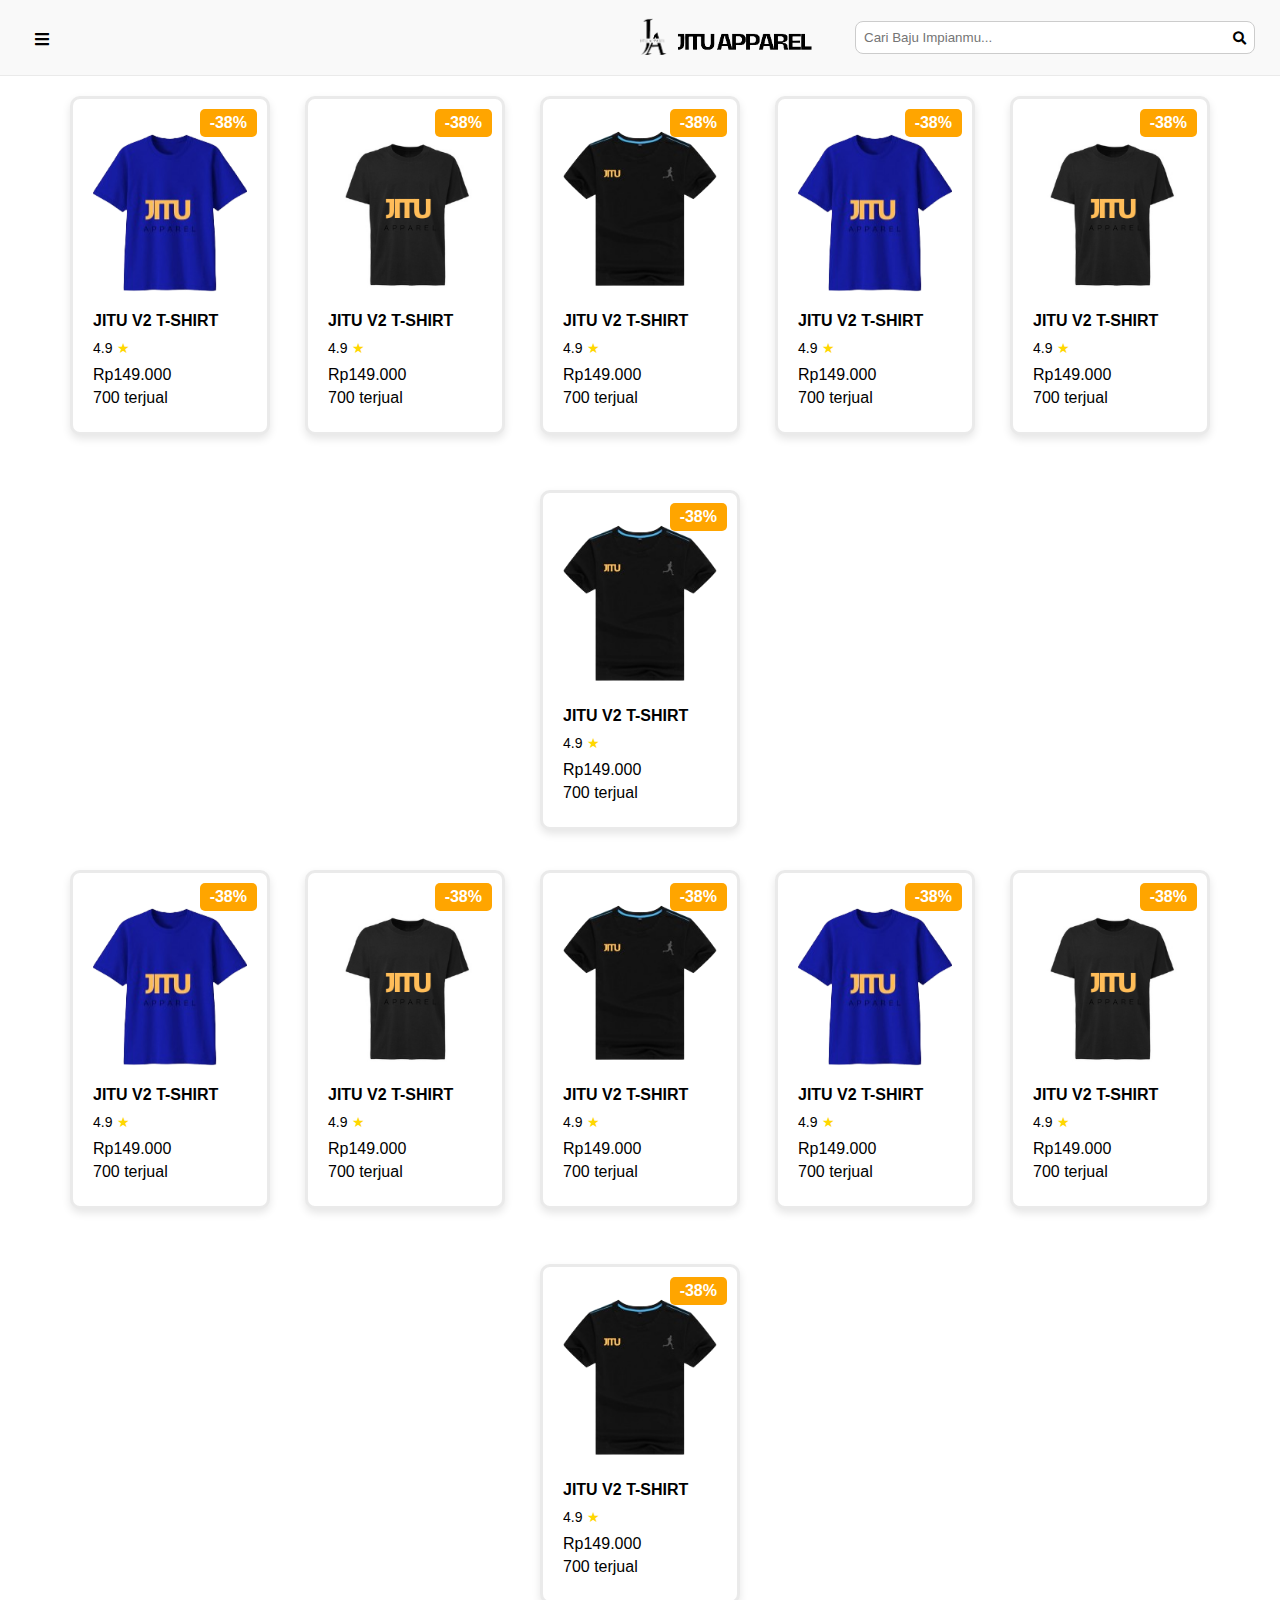
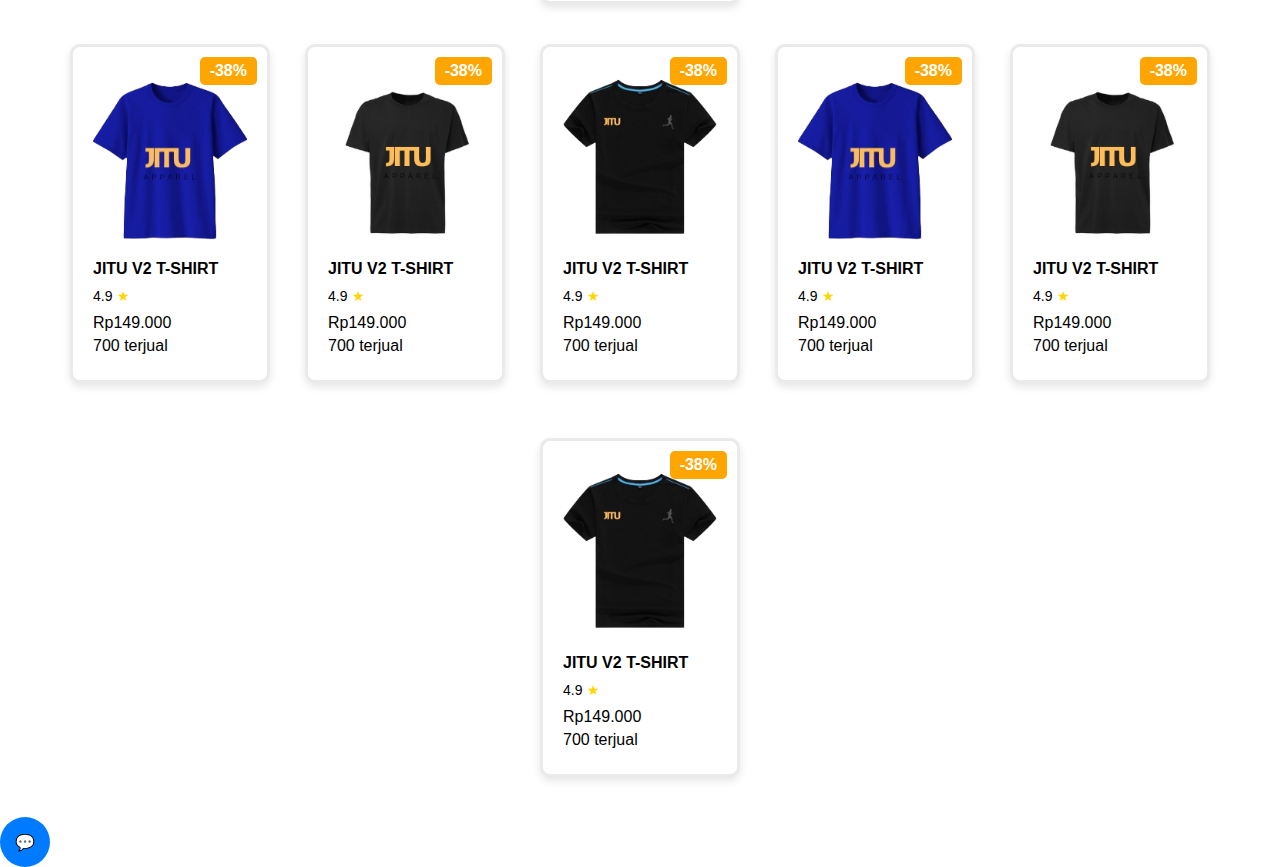
<file: anak.html>
<!DOCTYPE html>
<html lang="en">
<head>
    <meta charset="UTF-8">
    <meta name="viewport" content="width=device-width, initial-scale=1.0">
    <title>ANAK</title>
    <link rel="icon" type="image/x-icon" href="logo.ico">
    <link rel="stylesheet" href="https://cdnjs.cloudflare.com/ajax/libs/font-awesome/5.15.4/css/all.min.css">
    <link rel="stylesheet" href="katalog.css">
</head>
<body>
    <header>
        <div class="top-nav">
            <div id="myNav" class="overlay">
                <a href="javascript:void(0)" class="closebtn" onclick="closeNav()">&times;</a>
                <div class="overlay-content">
                    <a href="index.html">HOME</a>
                    <a href="pria.html">PRIA</a>
                    <a href="wanita.html">WANITA</a>
                    <a href="sports.html">SPORTS</a>
                    <a href="anak.html">ANAK</a>
                    <a href="bag_checkout.html"><i class="fas fa-shopping-cart"></i></a>
                </div>
            </div>
            <span onclick="openNav()" class="icon-humberger"><i class="fas fa-bars"></i></span>
            <div class="company-logo">
                <div class="logo">
                    <img src="logo.png" alt="Jitu Apparel">
                </div>
                <div class="logo2">
                    <img src="logo2.png" alt="Jitu Apparel">
                </div>
            </div>
            <div class="actions">
                <div class="search-bar">
                    <input type="text" placeholder="Cari Baju Impianmu...">
                    <button type="submit" class="search-button"><i class="fas fa-search"></i></button>
                </div>
            </div>
        </div>
    </header>
  

    <div class="catalog">
        <a href="descproduk2.html" class="product-link">
        <div class="product">
            <img src="baju2.png" alt="Jitu Apparel">
            <div class="discount">-38%</div>
            <h2>JITU V2 T-SHIRT</h2>
            <div class="rating">
                <span>4.9</span>
                <span>★</span>
            </div>
            <p>Rp149.000</p>
            <p>700 terjual</p>
        </div>
        </a>
        <a href="descproduk.html" class="product-link">
            <div class="product">
                <img src="baju.png" alt="Jitu Apparel">
                <div class="discount">-38%</div>
                <h2>JITU V2 T-SHIRT</h2>
                <div class="rating">
                    <span>4.9</span>
                    <span>★</span>
                </div>
                <p>Rp149.000</p>
                <p>700 terjual</p>
            </div>
        </a>
        <a href="descproduk3.html" class="product-link">
            <div class="product">
                <img src="baju3.png" alt="Jitu Apparel">
                <div class="discount">-38%</div>
                <h2>JITU V2 T-SHIRT</h2>
                <div class="rating">
                    <span>4.9</span>
                    <span>★</span>
                </div>
                <p>Rp149.000</p>
                <p>700 terjual</p>
            </div>
        </a>
        <a href="descproduk2.html" class="product-link">
            <div class="product">
                <img src="baju2.png" alt="Jitu Apparel">
                <div class="discount">-38%</div>
                <h2>JITU V2 T-SHIRT</h2>
                <div class="rating">
                    <span>4.9</span>
                    <span>★</span>
                </div>
                <p>Rp149.000</p>
                <p>700 terjual</p>
            </div>
        </a>
        <a href="descproduk.html" class="product-link">
            <div class="product">
                <img src="baju.png" alt="Jitu Apparel">
                <div class="discount">-38%</div>
                <h2>JITU V2 T-SHIRT</h2>
                <div class="rating">
                    <span>4.9</span>
                    <span>★</span>
                </div>
                <p>Rp149.000</p>
                <p>700 terjual</p>
            </div>
        </a>
        <a href="descproduk3.html" class="product-link">
            <div class="product">
                <img src="baju3.png" alt="Jitu Apparel">
                <div class="discount">-38%</div>
                <h2>JITU V2 T-SHIRT</h2>
                <div class="rating">
                    <span>4.9</span>
                    <span>★</span>
                </div>
                <p>Rp149.000</p>
                <p>700 terjual</p>
            </div>
        </a>
    </div>

    <div class="catalog">
        <a href="descproduk2.html" class="product-link">
        <div class="product">
            <img src="baju2.png" alt="Jitu Apparel">
            <div class="discount">-38%</div>
            <h2>JITU V2 T-SHIRT</h2>
            <div class="rating">
                <span>4.9</span>
                <span>★</span>
            </div>
            <p>Rp149.000</p>
            <p>700 terjual</p>
        </div>
        </a>
        <a href="descproduk.html" class="product-link">
            <div class="product">
                <img src="baju.png" alt="Jitu Apparel">
                <div class="discount">-38%</div>
                <h2>JITU V2 T-SHIRT</h2>
                <div class="rating">
                    <span>4.9</span>
                    <span>★</span>
                </div>
                <p>Rp149.000</p>
                <p>700 terjual</p>
            </div>
        </a>
        <a href="descproduk3.html" class="product-link">
            <div class="product">
                <img src="baju3.png" alt="Jitu Apparel">
                <div class="discount">-38%</div>
                <h2>JITU V2 T-SHIRT</h2>
                <div class="rating">
                    <span>4.9</span>
                    <span>★</span>
                </div>
                <p>Rp149.000</p>
                <p>700 terjual</p>
            </div>
        </a>
        <a href="descproduk2.html" class="product-link">
            <div class="product">
                <img src="baju2.png" alt="Jitu Apparel">
                <div class="discount">-38%</div>
                <h2>JITU V2 T-SHIRT</h2>
                <div class="rating">
                    <span>4.9</span>
                    <span>★</span>
                </div>
                <p>Rp149.000</p>
                <p>700 terjual</p>
            </div>
        </a>
        <a href="descproduk.html" class="product-link">
            <div class="product">
                <img src="baju.png" alt="Jitu Apparel">
                <div class="discount">-38%</div>
                <h2>JITU V2 T-SHIRT</h2>
                <div class="rating">
                    <span>4.9</span>
                    <span>★</span>
                </div>
                <p>Rp149.000</p>
                <p>700 terjual</p>
            </div>
        </a>
        <a href="descproduk3.html" class="product-link">
            <div class="product">
                <img src="baju3.png" alt="Jitu Apparel">
                <div class="discount">-38%</div>
                <h2>JITU V2 T-SHIRT</h2>
                <div class="rating">
                    <span>4.9</span>
                    <span>★</span>
                </div>
                <p>Rp149.000</p>
                <p>700 terjual</p>
            </div>
        </a>
    </div>

        <div class="catalog">
        <a href="descproduk2.html" class="product-link">
        <div class="product">
            <img src="baju2.png" alt="Jitu Apparel">
            <div class="discount">-38%</div>
            <h2>JITU V2 T-SHIRT</h2>
            <div class="rating">
                <span>4.9</span>
                <span>★</span>
            </div>
            <p>Rp149.000</p>
            <p>700 terjual</p>
        </div>
        </a>
        <a href="descproduk.html" class="product-link">
            <div class="product">
                <img src="baju.png" alt="Jitu Apparel">
                <div class="discount">-38%</div>
                <h2>JITU V2 T-SHIRT</h2>
                <div class="rating">
                    <span>4.9</span>
                    <span>★</span>
                </div>
                <p>Rp149.000</p>
                <p>700 terjual</p>
            </div>
        </a>
        <a href="descproduk3.html" class="product-link">
            <div class="product">
                <img src="baju3.png" alt="Jitu Apparel">
                <div class="discount">-38%</div>
                <h2>JITU V2 T-SHIRT</h2>
                <div class="rating">
                    <span>4.9</span>
                    <span>★</span>
                </div>
                <p>Rp149.000</p>
                <p>700 terjual</p>
            </div>
        </a>
        <a href="descproduk2.html" class="product-link">
            <div class="product">
                <img src="baju2.png" alt="Jitu Apparel">
                <div class="discount">-38%</div>
                <h2>JITU V2 T-SHIRT</h2>
                <div class="rating">
                    <span>4.9</span>
                    <span>★</span>
                </div>
                <p>Rp149.000</p>
                <p>700 terjual</p>
            </div>
        </a>
        <a href="descproduk.html" class="product-link">
            <div class="product">
                <img src="baju.png" alt="Jitu Apparel">
                <div class="discount">-38%</div>
                <h2>JITU V2 T-SHIRT</h2>
                <div class="rating">
                    <span>4.9</span>
                    <span>★</span>
                </div>
                <p>Rp149.000</p>
                <p>700 terjual</p>
            </div>
        </a>
        <a href="descproduk3.html" class="product-link">
            <div class="product">
                <img src="baju3.png" alt="Jitu Apparel">
                <div class="discount">-38%</div>
                <h2>JITU V2 T-SHIRT</h2>
                <div class="rating">
                    <span>4.9</span>
                    <span>★</span>
                </div>
                <p>Rp149.000</p>
                <p>700 terjual</p>
            </div>
        </a>
    </div>

    
    <div id="liveCustomerServiceIcon" class="icon">
        💬
    </div>
    <div id="chatPopup" class="chat-popup">
        <div class="chat-header">
            <span>Pusat Bantuan <br> JITU APPAREL</span>
            <i class="fas fa-circle status-icon"></i>
            <button id="closeChat" class="close-btn">x</button>
        </div>
        <div class="chat-body">
            <p>Selamat Datang di pusat bantuan, Ada yang bisa kami bantu?</p>
        </div>
        <div class="chat-footer">
            <input type="text" placeholder="Ketik keluhan anda" />
            <button>Kirim</button>
        </div>
    </div>
  
  

    <script src="katalog.js"></script>
</body>
</html>
</file>
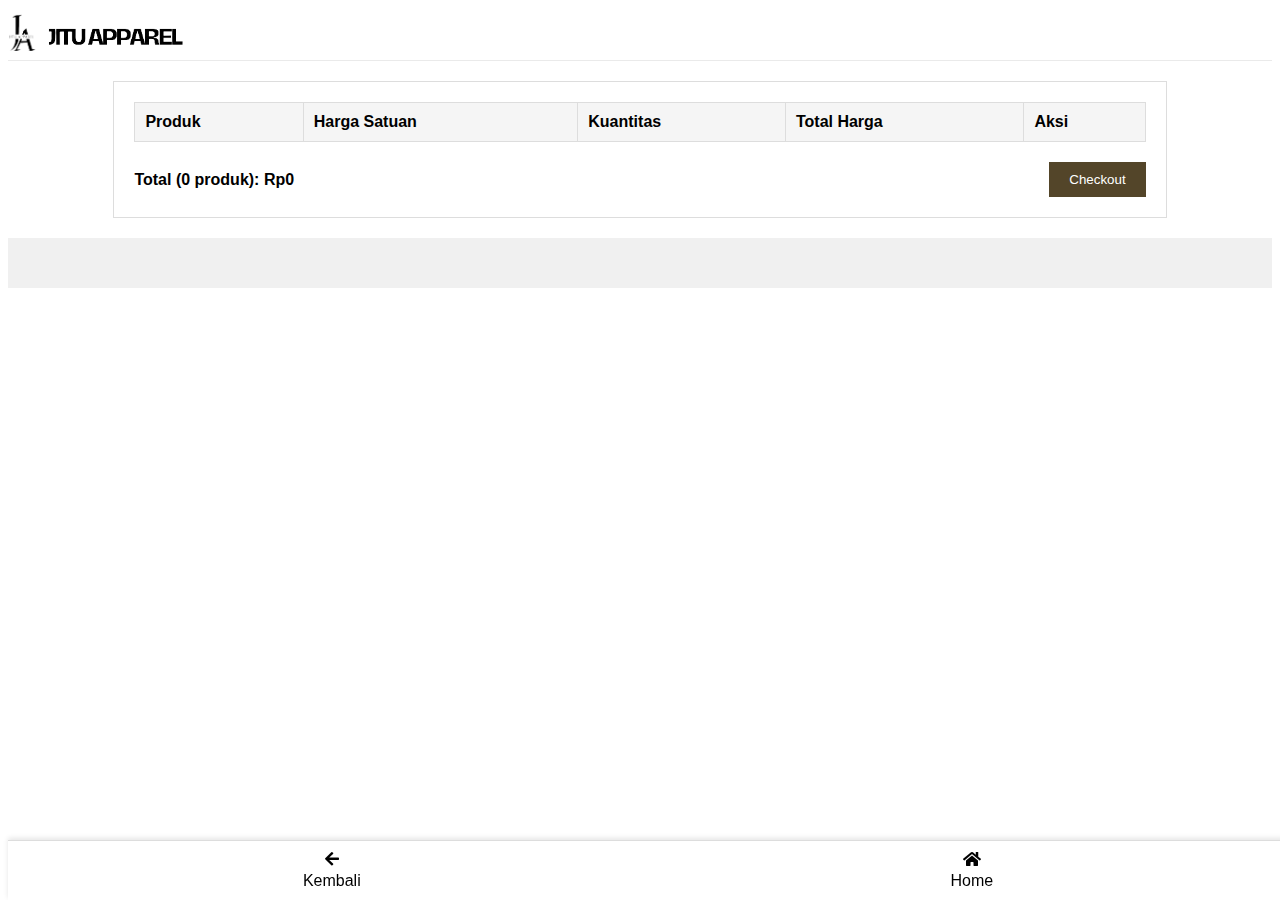
<file: bag_checkout.html>
<!DOCTYPE html>
<html lang="en">
<head>
    <meta charset="UTF-8">
    <meta name="viewport" content="width=device-width, initial-scale=1.0">
    <title>KERANJANG</title>
    <link rel="icon" type="image/x-icon" href="logo.ico">
    <link rel="stylesheet" href="https://cdnjs.cloudflare.com/ajax/libs/font-awesome/5.15.4/css/all.min.css">
    <link rel="stylesheet" href="bag_checkout.css">
</head>
<body>
    <header>
        <div class="top-nav">
            <div class="company-logo">
                <div class="logo">
                    <img src="logo.png" alt="Janji Manis">
                </div>
                <div class="logo2">
                    <img src="logo2.png" alt="Janji Manis">
                </div>
            </div>
        </div>
    </header>
    
    <div class="cart-container">
        <table>
            <thead>
                <tr>
                    <th>Produk</th>
                    <th>Harga Satuan</th>
                    <th>Kuantitas</th>
                    <th>Total Harga</th>
                    <th>Aksi</th>
                </tr>
            </thead>
            <tbody id="cart-items">
            </tbody>
        </table>

        <div class="checkout-section">
            <div class="total-price" id="total-price">
                <span>Total (0 produk): Rp0</span>
            </div>
            <a href="pembayaran.html">
                <button class="checkout-btn">Checkout</button>
            </a>
        </div>
    </div>

    <div class="fixed-bottom-bar">
        <a href="javascript:void(0)" class="back" onclick="history.back()">
            <i class="fas fa-arrow-left"></i>
            <Span>Kembali</Span>
        </a>
        <a href="index.html" class="home">
            <i class="fas fa-home"></i>
            <span>Home</span>
        </a>
    </div>
    <div style="height: 50px; background: #f0f0f0;"></div>

    <script src="bag.js"></script>
</body>
</html>
</file>
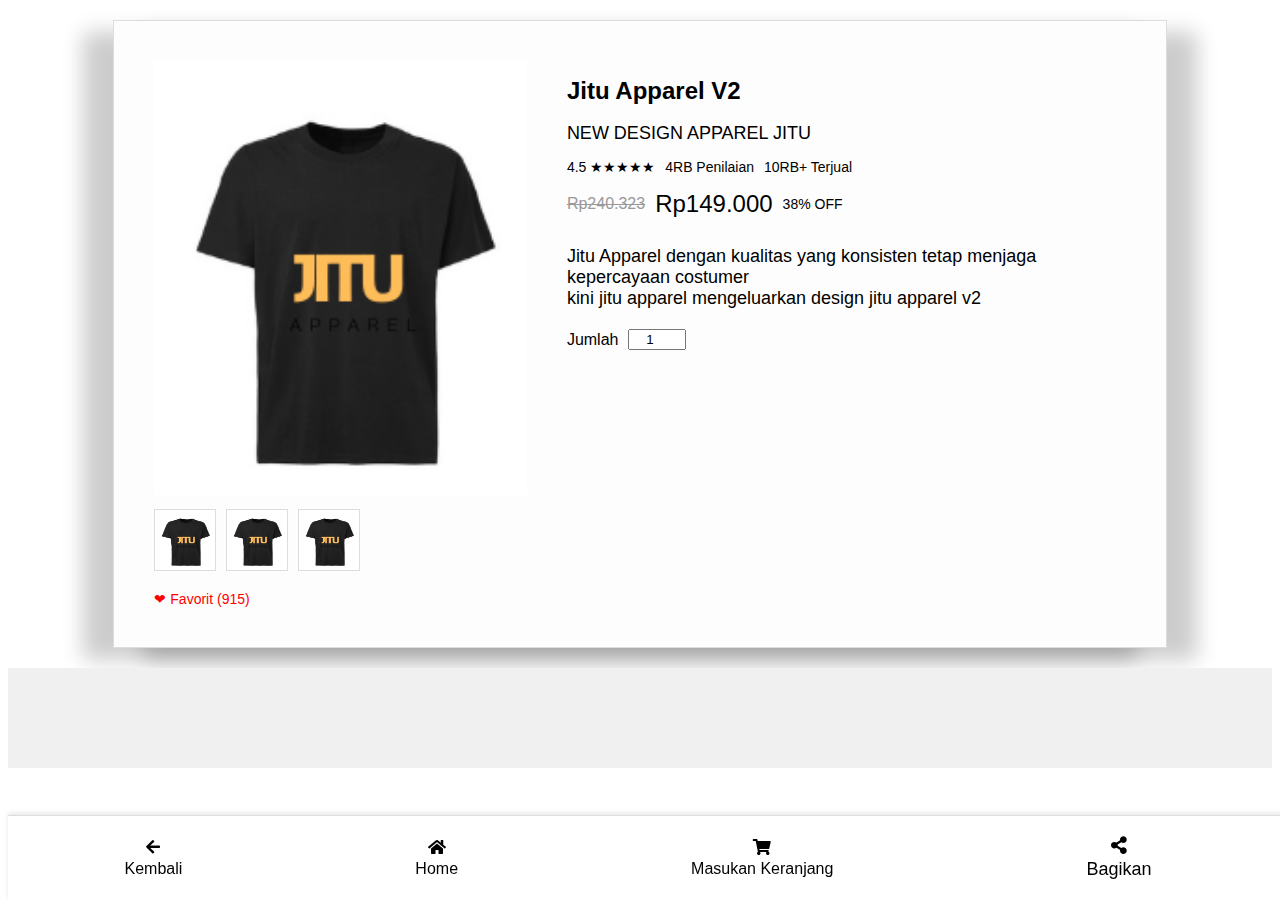
<file: descproduk.html>
<!DOCTYPE html>
<html lang="en">
<head>
    <meta charset="UTF-8">
    <meta name="viewport" content="width=device-width, initial-scale=1.0">
    <title>JITU APPAREL V2</title>
    <link rel="icon" type="image/x-icon" href="logo.ico">
    <link rel="stylesheet" href="https://cdnjs.cloudflare.com/ajax/libs/font-awesome/5.15.4/css/all.min.css">
    <link rel="stylesheet" href="descproduk.css">
</head>
<body>
    <div class="product-page-container">
        <div class="product-image-section">
            <img src="baju.png" class="image-main" alt="jitu apparel">
            <div class="product-thumbnails">
                <img src="baju.png" alt="foto 1">
                <img src="baju.png" alt="foto 2">
                <img src="baju.png" alt="foto 3">
            </div>
            <div class="favorite">
                <span>❤ Favorit (915)</span>
            </div>
        </div>
        <div class="product-details-section">
            <h1>Jitu Apparel V2</h1>
            <p>NEW DESIGN APPAREL JITU </p>
            <div class="rating">
                <span>4.5 ★★★★★</span>
                <span>4RB Penilaian</span>
                <span>10RB+ Terjual</span>
            </div>
            <div class="price">
                <span class="old-price">Rp240.323</span>
                <span class="new-price">Rp149.000</span>
                <span class="discount">38% OFF</span>
            </div>
            <div class="additional-info">
                <p>Jitu Apparel dengan kualitas yang konsisten tetap menjaga kepercayaan costumer <br> kini jitu apparel mengeluarkan design jitu apparel v2</p>
            </div>
            <div class="quantity">
                <label for="quantity">Jumlah</label>
                <input type="number" id="quantity" value="1" min="1">
            </div>
        </div>
    </div>

    <div class="fixed-bottom-bar">
        <a href="javascript:void(0)" class="back" onclick="history.back()">
            <i class="fas fa-arrow-left"></i>
            <Span>Kembali</Span>
        </a>
        <a href="index.html" class="home">
            <i class="fas fa-home"></i>
            <span>Home</span>
        </a>
        <a href="#" class="cart" onclick="addToCart()">
            <i class="fas fa-shopping-cart"></i>
            <span>Masukan Keranjang</span>
        </a>
        <div class="share-icon" onclick="shareLink()">
            <i class="fas fa-share-alt"></i>
            <span>Bagikan</span>
        </div>
    </div>
    <div style="height: 100px; background: #f0f0f0;"></div>

    <script src="desc1.js"></script>
</body>
</html>
</file>
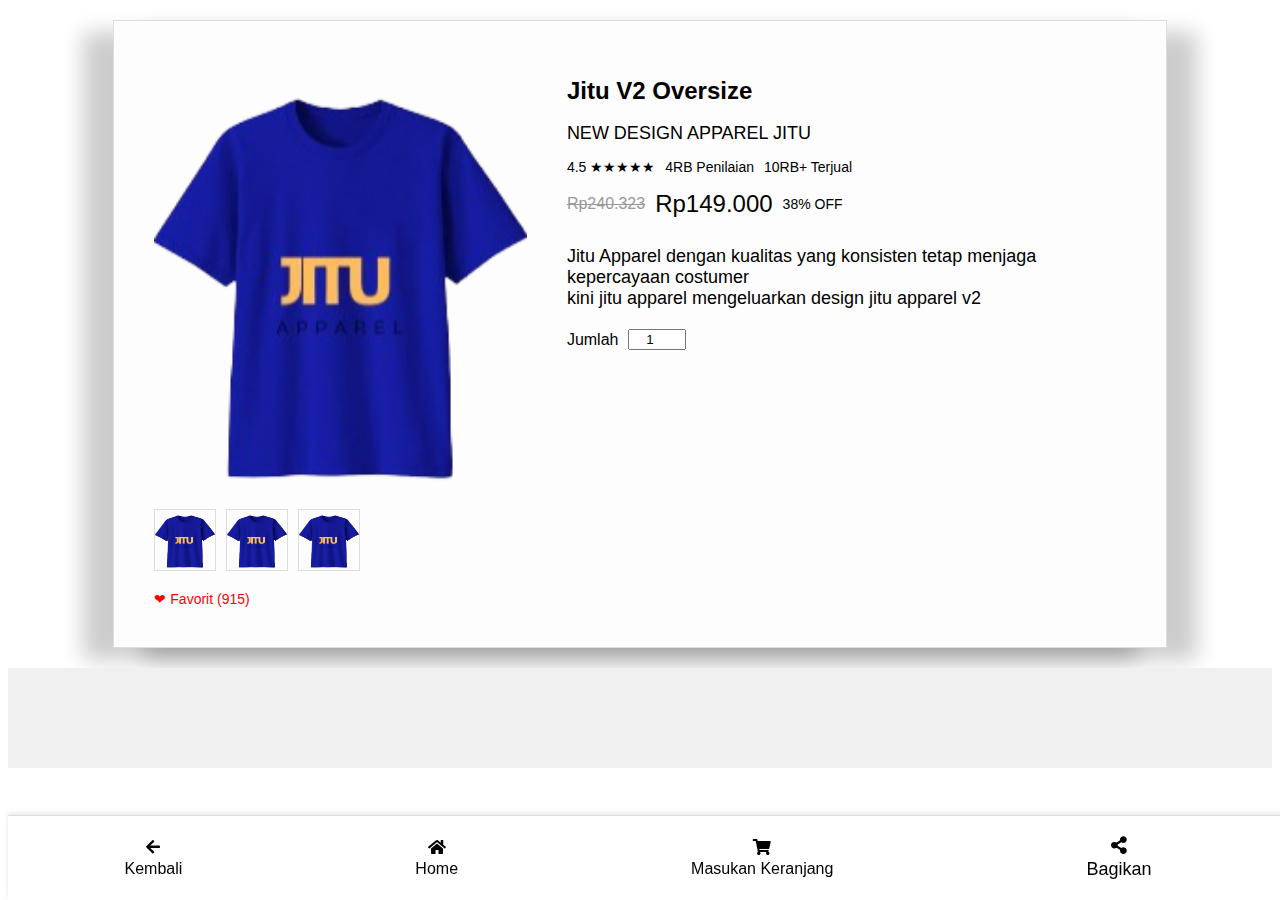
<file: descproduk2.html>
<!DOCTYPE html>
<html lang="en">
<head>
    <meta charset="UTF-8">
    <meta name="viewport" content="width=device-width, initial-scale=1.0">
    <title>JITU APPAREL V2</title>
    <link rel="icon" type="image/x-icon" href="logo.ico">
    <link rel="stylesheet" href="https://cdnjs.cloudflare.com/ajax/libs/font-awesome/5.15.4/css/all.min.css">
    <link rel="stylesheet" href="descproduk.css">
</head>
<body>
    <div class="product-page-container">
        <div class="product-image-section">
            <img src="baju2.png" class="image-main" alt="jitu apparel">
            <div class="product-thumbnails">
                <img src="baju2.png" alt="foto 1">
                <img src="baju2.png" alt="foto 2">
                <img src="baju2.png" alt="foto 3">
            </div>
            <div class="favorite">
                <span>❤ Favorit (915)</span>
            </div>
        </div>
        <div class="product-details-section">
            <h1>Jitu V2 Oversize</h1>
            <p>NEW DESIGN APPAREL JITU </p>
            <div class="rating">
                <span>4.5 ★★★★★</span>
                <span>4RB Penilaian</span>
                <span>10RB+ Terjual</span>
            </div>
            <div class="price">
                <span class="old-price">Rp240.323</span>
                <span class="new-price">Rp149.000</span>
                <span class="discount">38% OFF</span>
            </div>
            <div class="additional-info">
                <p>Jitu Apparel dengan kualitas yang konsisten tetap menjaga kepercayaan costumer <br> kini jitu apparel mengeluarkan design jitu apparel v2</p>
            </div>
            <div class="quantity">
                <label for="quantity">Jumlah</label>
                <input type="number" id="quantity" value="1" min="1">
            </div>
        </div>
    </div>

    <div class="fixed-bottom-bar">
        <a href="javascript:void(0)" class="back" onclick="history.back()">
            <i class="fas fa-arrow-left"></i>
            <Span>Kembali</Span>
        </a>
        <a href="index.html" class="home">
            <i class="fas fa-home"></i>
            <span>Home</span>
        </a>
        <a href="#" class="cart" onclick="addToCart()">
            <i class="fas fa-shopping-cart"></i>
            <span>Masukan Keranjang</span>
        </a>
        <div class="share-icon" onclick="shareLink()">
            <i class="fas fa-share-alt"></i>
            <span>Bagikan</span>
        </div>
    </div>
    <div style="height: 100px; background: #f0f0f0;"></div>

    <script src="desc2.js"></script>
    
</body>
</html>
</file>
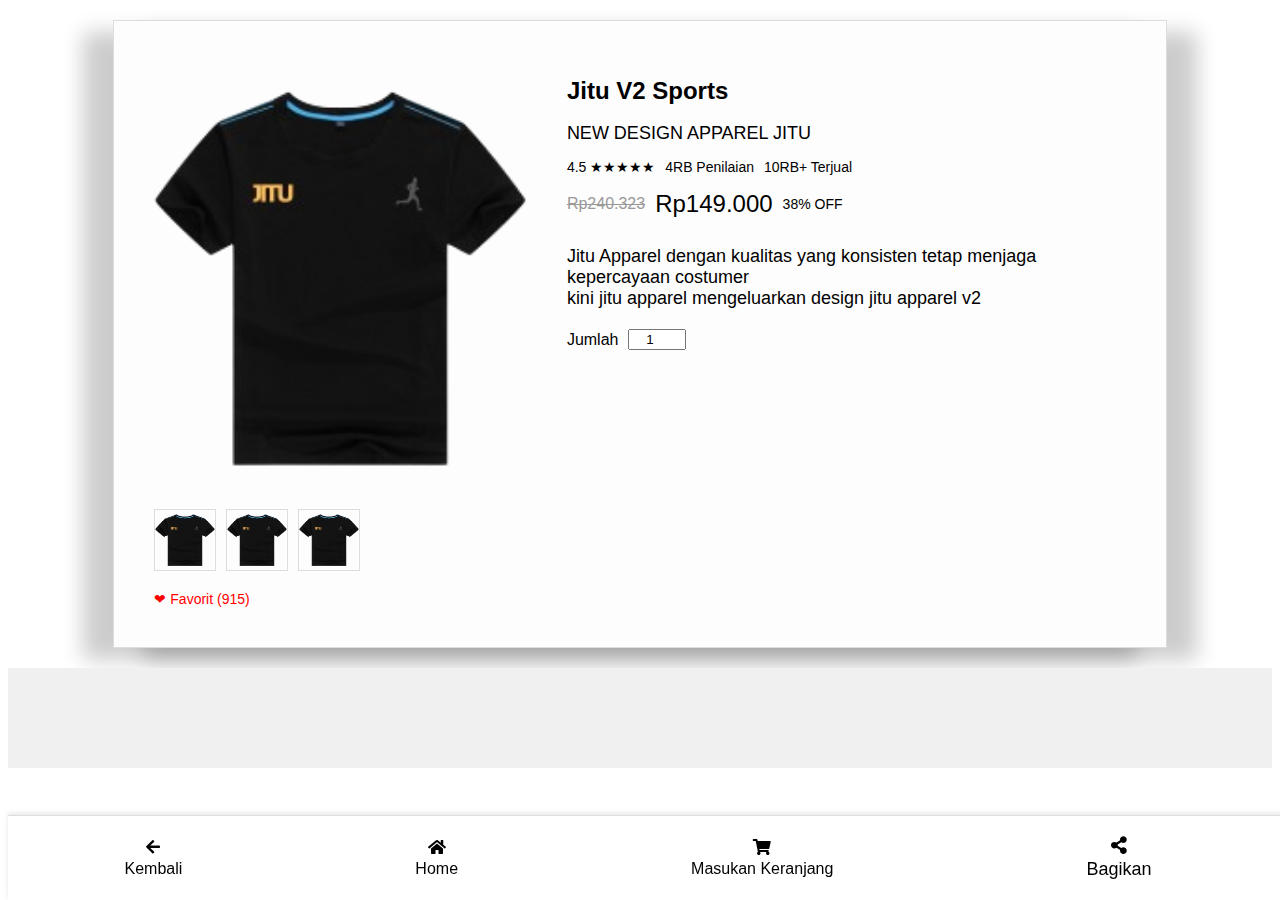
<file: descproduk3.html>
<!DOCTYPE html>
<html lang="en">
<head>
    <meta charset="UTF-8">
    <meta name="viewport" content="width=device-width, initial-scale=1.0">
    <title>JITU APPAREL V2</title>
    <link rel="icon" type="image/x-icon" href="logo.ico">
    <link rel="stylesheet" href="https://cdnjs.cloudflare.com/ajax/libs/font-awesome/5.15.4/css/all.min.css">
    <link rel="stylesheet" href="descproduk.css">
</head>
<body>
    <div class="product-page-container">
        <div class="product-image-section">
            <img src="baju3.png" class="image-main" alt="jitu apparel">
            <div class="product-thumbnails">
                <img src="baju3.png" alt="foto 1">
                <img src="baju3.png" alt="foto 2">
                <img src="baju3.png" alt="foto 3">
            </div>
            <div class="favorite">
                <span>❤ Favorit (915)</span>
            </div>
        </div>
        <div class="product-details-section">
            <h1>Jitu V2 Sports</h1>
            <p>NEW DESIGN APPAREL JITU </p>
            <div class="rating">
                <span>4.5 ★★★★★</span>
                <span>4RB Penilaian</span>
                <span>10RB+ Terjual</span>
            </div>
            <div class="price">
                <span class="old-price">Rp240.323</span>
                <span class="new-price">Rp149.000</span>
                <span class="discount">38% OFF</span>
            </div>
            <div class="additional-info">
                <p>Jitu Apparel dengan kualitas yang konsisten tetap menjaga kepercayaan costumer <br> kini jitu apparel mengeluarkan design jitu apparel v2</p>
            </div>
            <div class="quantity">
                <label for="quantity">Jumlah</label>
                <input type="number" id="quantity" value="1" min="1">
            </div>
        </div>
    </div>

    <div class="fixed-bottom-bar">
        <a href="javascript:void(0)" class="back" onclick="history.back()">
            <i class="fas fa-arrow-left"></i>
            <Span>Kembali</Span>
        </a>
        <a href="index.html" class="home">
            <i class="fas fa-home"></i>
            <span>Home</span>
        </a>
        <a href="#" class="cart" onclick="addToCart()">
            <i class="fas fa-shopping-cart"></i>
            <span>Masukan Keranjang</span>
        </a>
        <div class="share-icon" onclick="shareLink()">
            <i class="fas fa-share-alt"></i>
            <span>Bagikan</span>
        </div>
    </div>
    <div style="height: 100px; background: #f0f0f0;"></div>

    <script src="desc3.js"></script>
    
</body>
</html>
</file>
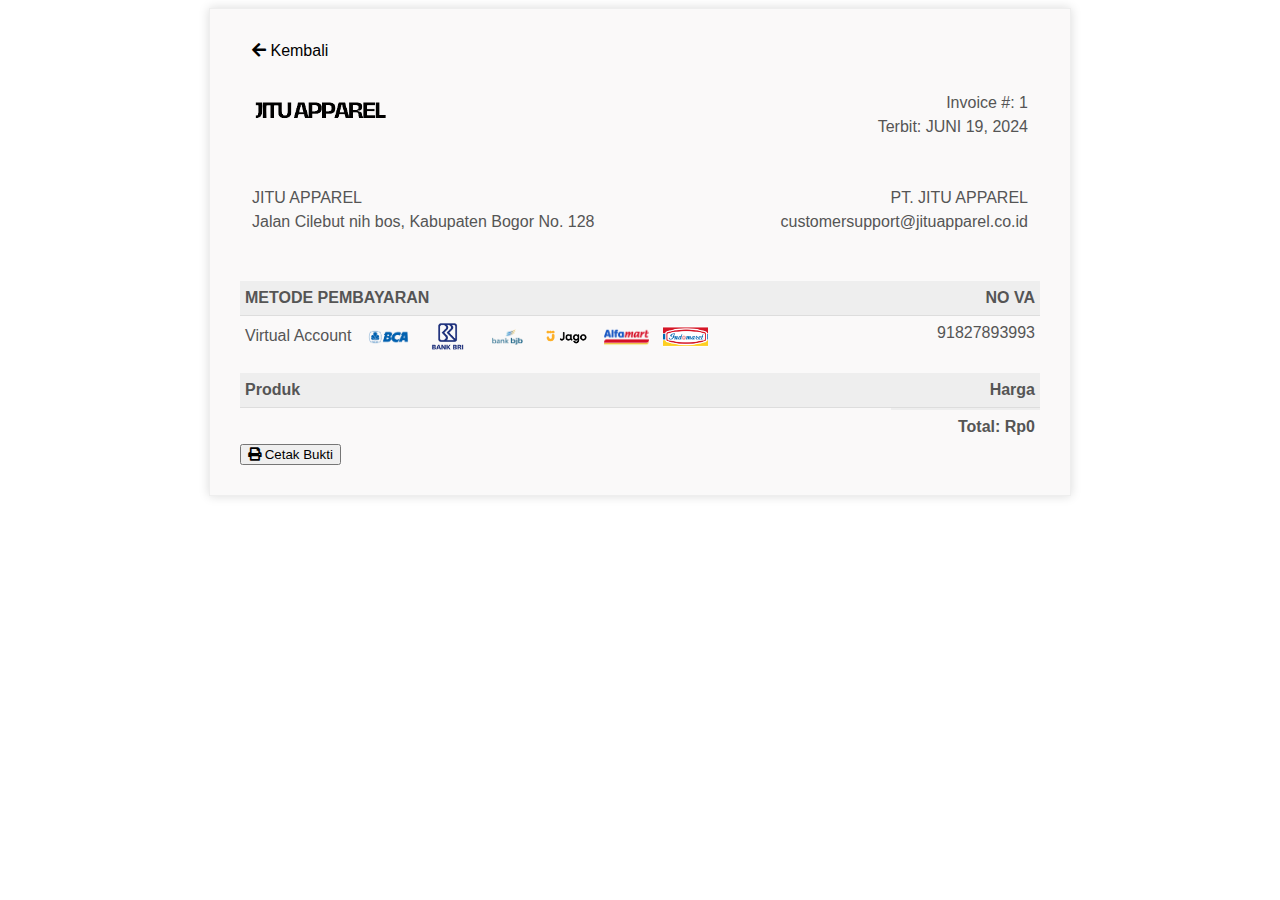
<file: invoice.html>
<!DOCTYPE html>
<html lang="en">
<head>
    <meta charset="UTF-8">
    <meta name="viewport" content="width=device-width, initial-scale=1.0">
    <title>INVOICE</title>
    <link rel="icon" type="image/x-icon" href="logo.ico">
    <link rel="stylesheet" href="https://cdnjs.cloudflare.com/ajax/libs/font-awesome/5.15.4/css/all.min.css">
    <link rel="stylesheet" href="invoice.css">
</head>
<body>
    <div class="invoice-container">
        <div class="button">
            <a href="javascript:void(0)" class="back" onclick="history.back()">
                <i class="fas fa-arrow-left"></i>
                <Span>Kembali</Span>
            </a>
        </div>
        <table cellpadding="0" cellspacing="0">
            <tr class="header">
                <td colspan="2">
                    <table>
                        <tr>
                            <td class="logo">
                                <img src="logo2.png" style="width: 30%; max-width: 300px"/>
                            </td>
                            <td>
                                Invoice #: 1<br />
                                Terbit: JUNI 19, 2024<br />
                            </td>
                        </tr>
                    </table>
                </td>
            </tr>
            <tr class="details">
                <td colspan="2">
                    <table>
                        <tr>
                            <td>
                                JITU APPAREL<br />
                                Jalan Cilebut nih bos, Kabupaten Bogor No. 128
                            </td>
                            <td>
                                PT. JITU APPAREL<br />
                                customersupport@jituapparel.co.id
                            </td>
                        </tr>
                    </table>
                </td>
            </tr>
            <tr class="label-row">
                <td>METODE PEMBAYARAN</td>
                <td>NO VA</td>
            </tr>
            <tr class="item-details">
                <td>Virtual Account
                    <img src="bca.png" alt="Virtual Account">
                    <img src="bri.png" alt="Virtual Account">
                    <img src="bjb.png" alt="Virtual Account">
                    <img src="jago.png" alt="Virtual Account">
                    <img src="alfamart.png" alt="Supermarket">
                    <img src="indomaret.png" alt="Supermarket">
                </td>
                <td>91827893993</td>
            </tr>
            <tr class="label-row">
                <td>Produk</td>
                <td>Harga</td>
            </tr>
            <tbody id="item-rows">
            </tbody>
            <tr class="total-row">
                <td></td>
                <td id="total-price">Total: Rp.0</td>
            </tr>
        </table>
        <button id="print-receipt" onclick="printReceipt()" style="display: block;">
            <i class="fas fa-print"></i> Cetak Bukti
        </button>
    </div>


    <script src="invoice.js"></script>
</body>
</html>
</file>
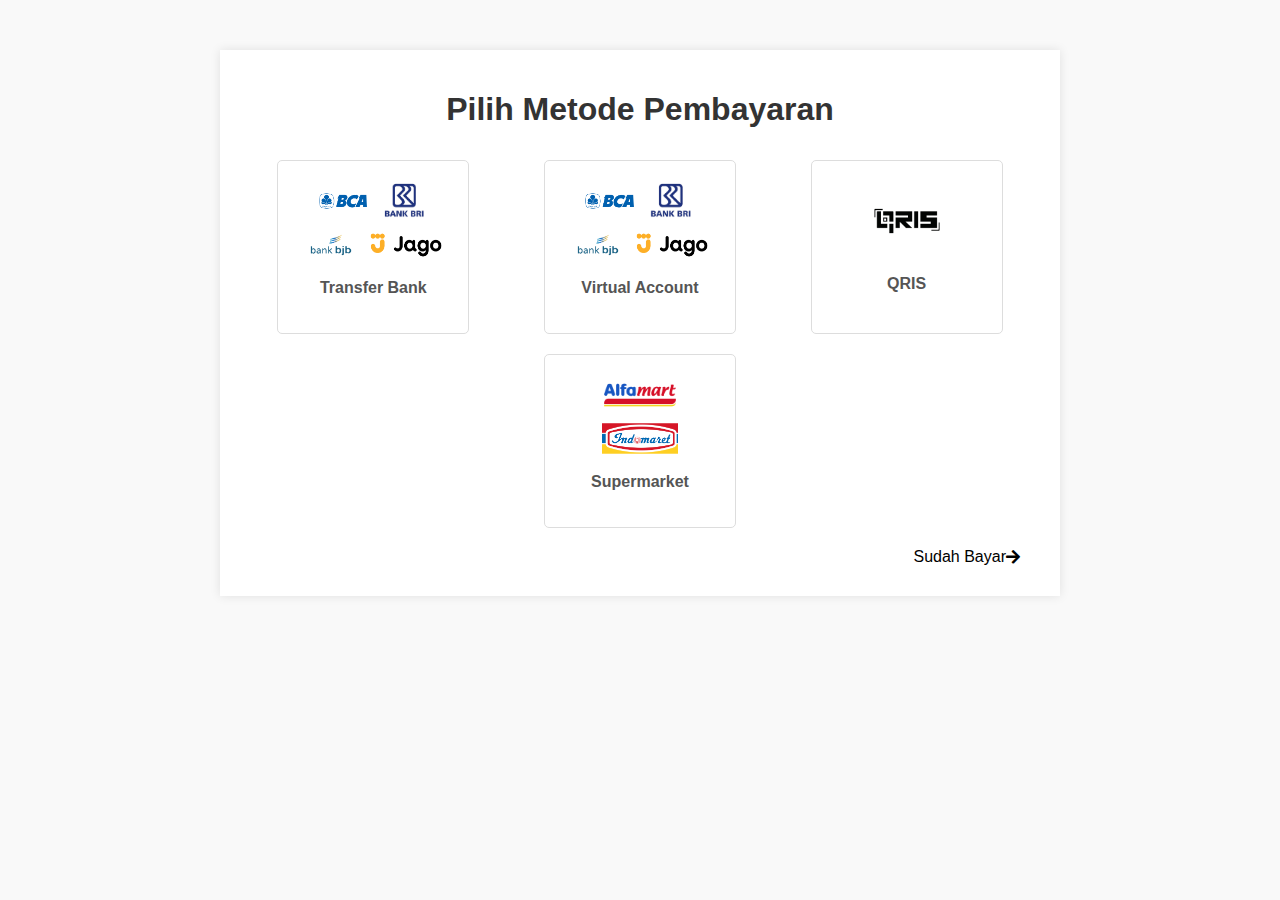
<file: pembayaran.html>
<!DOCTYPE html>
<html lang="en">
<head>
    <meta charset="UTF-8">
    <meta name="viewport" content="width=device-width, initial-scale=1.0">
    <link rel="icon" type="image/x-icon" href="logo.ico">
    <link rel="stylesheet" href="https://cdnjs.cloudflare.com/ajax/libs/font-awesome/5.15.4/css/all.min.css">
    <title>Pembayaran</title>
    <link rel="stylesheet" href="pembayaran.css">
</head>
<body>
    <div class="container">
        <h1>Pilih Metode Pembayaran</h1>
        <div class="payment-methods">
            <div class="payment-method" onclick="showDetails('bank-transfer')">
                <img src="bca.png" alt="Virtual Account">
                <img src="bri.png" alt="Virtual Account">
                <img src="bjb.png" alt="Virtual Account">
                <img src="jago.png" alt="Virtual Account">
                <p>Transfer Bank</p>
            </div>
            <div class="payment-method" onclick="showDetails('virtual-account')">
                <img src="bca.png" alt="Virtual Account">
                <img src="bri.png" alt="Virtual Account">
                <img src="bjb.png" alt="Virtual Account">
                <img src="jago.png" alt="Virtual Account">
                <p>Virtual Account</p>
            </div>
            <div class="payment-method-qris" onclick="showDetails('qris')">
                <img src="qris.png" alt="QRIS">
                <p>QRIS</p>
            </div>
            <div class="payment-method" onclick="showDetails('supermarket')">
                <img src="alfamart.png" alt="Supermarket">
                <img src="indomaret.png" alt="Supermarket">
                <p>Supermarket</p>
            </div>
        </div>
        <div class="button">
            <a href="invoice.html">
                <Span>Sudah Bayar</Span>
                <i class="fas fa-arrow-right"></i>
            </a>
        </div>
        <div class="payment-details" id="payment-details">
        </div>
    </div>
    <script src="pembayaran.js"></script>
</body>
</html>
</file>
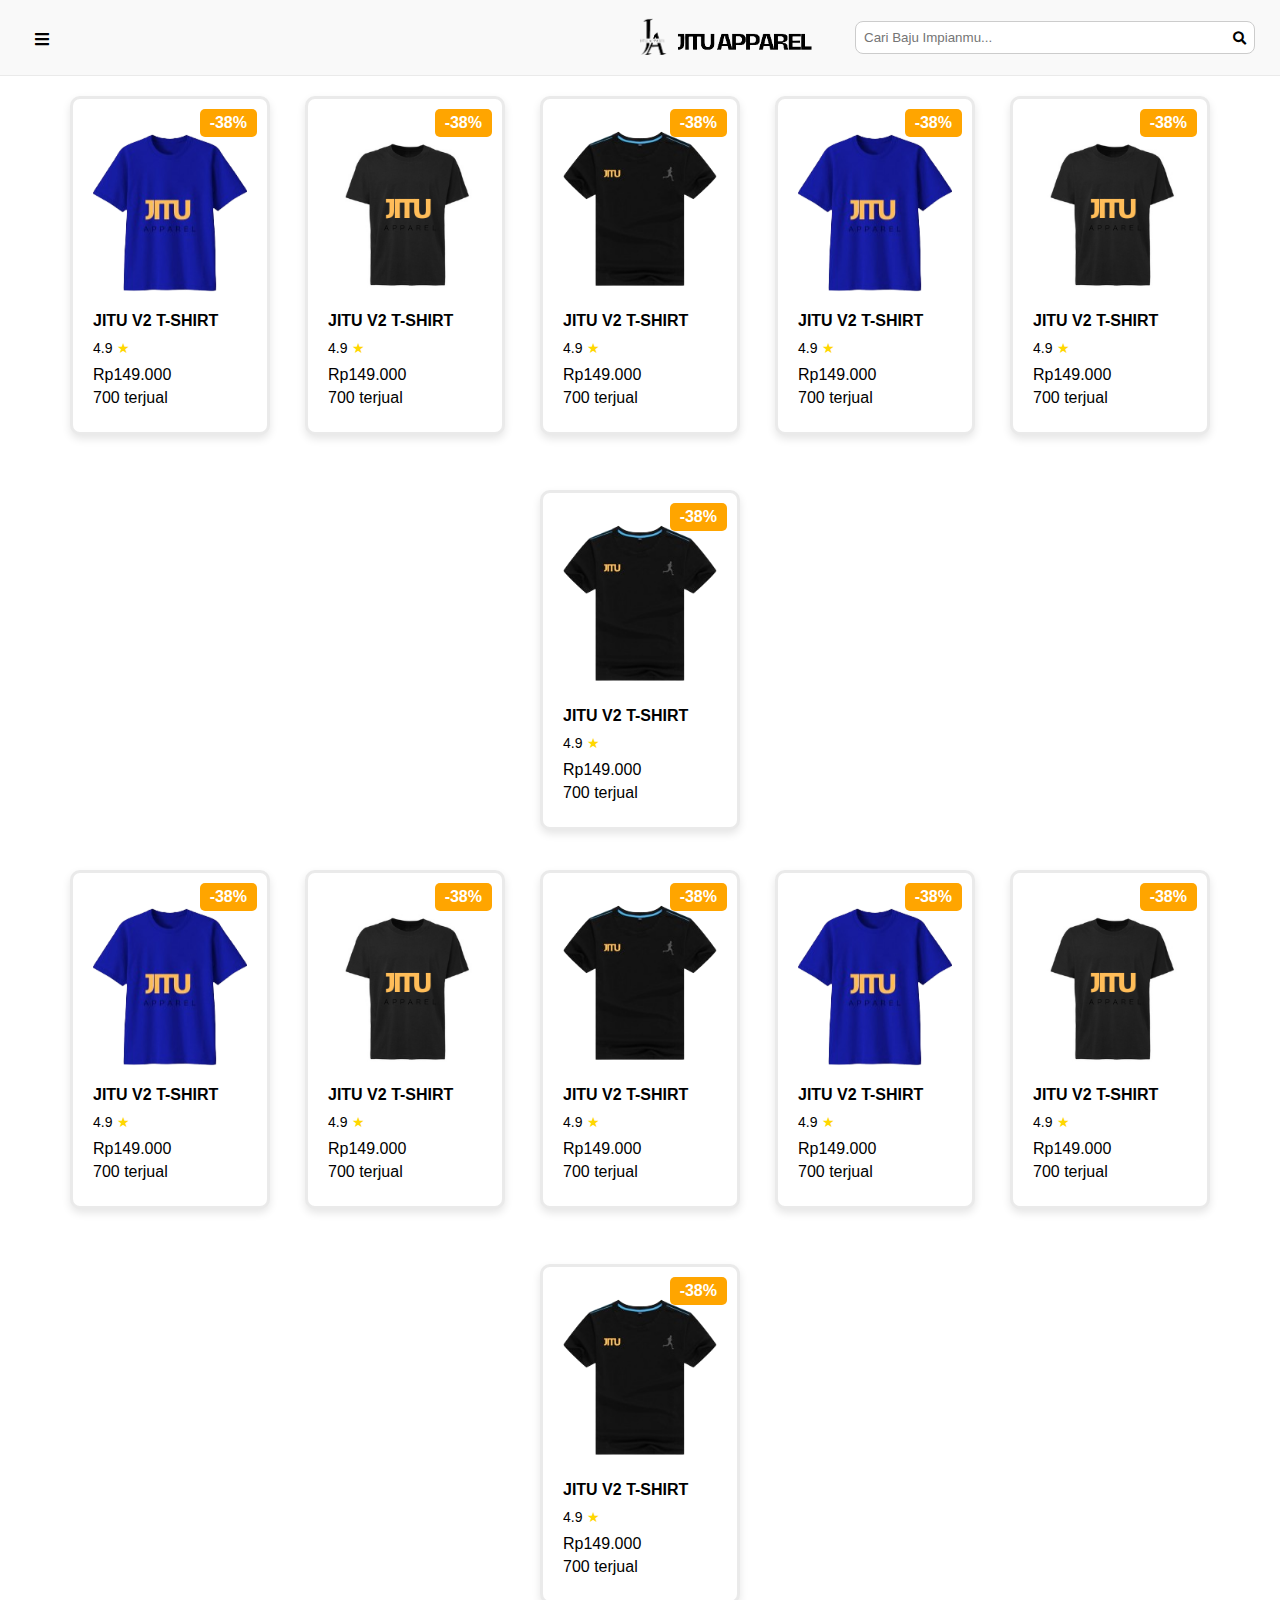
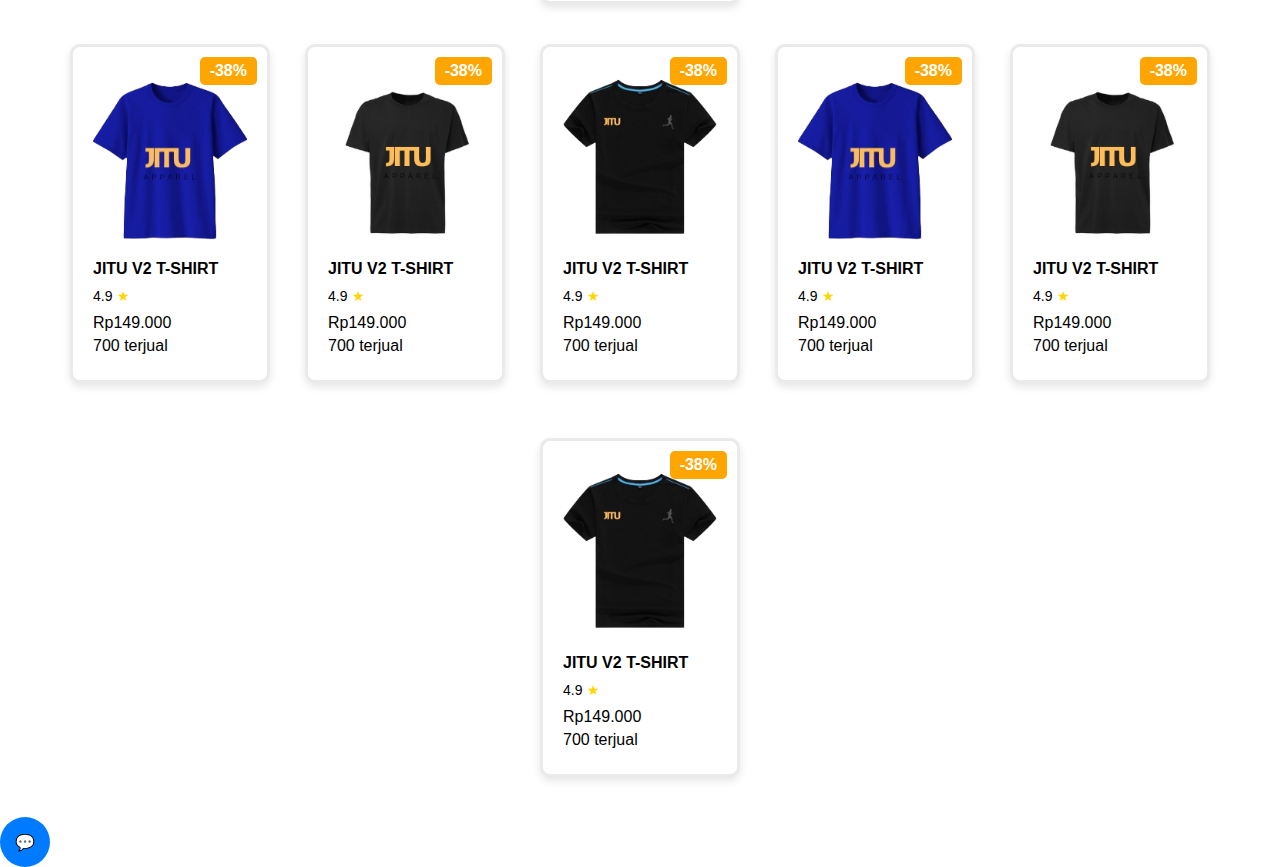
<file: pria.html>
<!DOCTYPE html>
<html lang="en">
<head>
    <meta charset="UTF-8">
    <meta name="viewport" content="width=device-width, initial-scale=1.0">
    <title>PRIA</title>
    <link rel="icon" type="image/x-icon" href="logo.ico">
    <link rel="stylesheet" href="https://cdnjs.cloudflare.com/ajax/libs/font-awesome/5.15.4/css/all.min.css">
    <link rel="stylesheet" href="katalog.css">
</head>
<body>
    <header>
        <div class="top-nav">
            <div id="myNav" class="overlay">
                <a href="javascript:void(0)" class="closebtn" onclick="closeNav()">&times;</a>
                <div class="overlay-content">
                    <a href="index.html">HOME</a>
                    <a href="pria.html">PRIA</a>
                    <a href="wanita.html">WANITA</a>
                    <a href="sports.html">SPORTS</a>
                    <a href="anak.html">ANAK</a>
                    <a href="bag_checkout.html"><i class="fas fa-shopping-cart"></i></a>
                </div>
            </div>
            <span onclick="openNav()" class="icon-humberger"><i class="fas fa-bars"></i></span>
            <div class="company-logo">
                <div class="logo">
                    <img src="logo.png" alt="Jitu Apparel">
                </div>
                <div class="logo2">
                    <img src="logo2.png" alt="Jitu Apparel">
                </div>
            </div>
            <div class="actions">
                <div class="search-bar">
                    <input type="text" placeholder="Cari Baju Impianmu...">
                    <button type="submit" class="search-button"><i class="fas fa-search"></i></button>
                </div>
            </div>
        </div>
    </header>
  

    <div class="catalog">
        <a href="descproduk2.html" class="product-link">
        <div class="product">
            <img src="baju2.png" alt="Jitu Apparel">
            <div class="discount">-38%</div>
            <h2>JITU V2 T-SHIRT</h2>
            <div class="rating">
                <span>4.9</span>
                <span>★</span>
            </div>
            <p>Rp149.000</p>
            <p>700 terjual</p>
        </div>
        </a>
        <a href="descproduk.html" class="product-link">
            <div class="product">
                <img src="baju.png" alt="Jitu Apparel">
                <div class="discount">-38%</div>
                <h2>JITU V2 T-SHIRT</h2>
                <div class="rating">
                    <span>4.9</span>
                    <span>★</span>
                </div>
                <p>Rp149.000</p>
                <p>700 terjual</p>
            </div>
        </a>
        <a href="descproduk3.html" class="product-link">
            <div class="product">
                <img src="baju3.png" alt="Jitu Apparel">
                <div class="discount">-38%</div>
                <h2>JITU V2 T-SHIRT</h2>
                <div class="rating">
                    <span>4.9</span>
                    <span>★</span>
                </div>
                <p>Rp149.000</p>
                <p>700 terjual</p>
            </div>
        </a>
        <a href="descproduk2.html" class="product-link">
            <div class="product">
                <img src="baju2.png" alt="Jitu Apparel">
                <div class="discount">-38%</div>
                <h2>JITU V2 T-SHIRT</h2>
                <div class="rating">
                    <span>4.9</span>
                    <span>★</span>
                </div>
                <p>Rp149.000</p>
                <p>700 terjual</p>
            </div>
        </a>
        <a href="descproduk.html" class="product-link">
            <div class="product">
                <img src="baju.png" alt="Jitu Apparel">
                <div class="discount">-38%</div>
                <h2>JITU V2 T-SHIRT</h2>
                <div class="rating">
                    <span>4.9</span>
                    <span>★</span>
                </div>
                <p>Rp149.000</p>
                <p>700 terjual</p>
            </div>
        </a>
        <a href="descproduk3.html" class="product-link">
            <div class="product">
                <img src="baju3.png" alt="Jitu Apparel">
                <div class="discount">-38%</div>
                <h2>JITU V2 T-SHIRT</h2>
                <div class="rating">
                    <span>4.9</span>
                    <span>★</span>
                </div>
                <p>Rp149.000</p>
                <p>700 terjual</p>
            </div>
        </a>
    </div>

    <div class="catalog">
        <a href="descproduk2.html" class="product-link">
        <div class="product">
            <img src="baju2.png" alt="Jitu Apparel">
            <div class="discount">-38%</div>
            <h2>JITU V2 T-SHIRT</h2>
            <div class="rating">
                <span>4.9</span>
                <span>★</span>
            </div>
            <p>Rp149.000</p>
            <p>700 terjual</p>
        </div>
        </a>
        <a href="descproduk.html" class="product-link">
            <div class="product">
                <img src="baju.png" alt="Jitu Apparel">
                <div class="discount">-38%</div>
                <h2>JITU V2 T-SHIRT</h2>
                <div class="rating">
                    <span>4.9</span>
                    <span>★</span>
                </div>
                <p>Rp149.000</p>
                <p>700 terjual</p>
            </div>
        </a>
        <a href="descproduk3.html" class="product-link">
            <div class="product">
                <img src="baju3.png" alt="Jitu Apparel">
                <div class="discount">-38%</div>
                <h2>JITU V2 T-SHIRT</h2>
                <div class="rating">
                    <span>4.9</span>
                    <span>★</span>
                </div>
                <p>Rp149.000</p>
                <p>700 terjual</p>
            </div>
        </a>
        <a href="descproduk2.html" class="product-link">
            <div class="product">
                <img src="baju2.png" alt="Jitu Apparel">
                <div class="discount">-38%</div>
                <h2>JITU V2 T-SHIRT</h2>
                <div class="rating">
                    <span>4.9</span>
                    <span>★</span>
                </div>
                <p>Rp149.000</p>
                <p>700 terjual</p>
            </div>
        </a>
        <a href="descproduk.html" class="product-link">
            <div class="product">
                <img src="baju.png" alt="Jitu Apparel">
                <div class="discount">-38%</div>
                <h2>JITU V2 T-SHIRT</h2>
                <div class="rating">
                    <span>4.9</span>
                    <span>★</span>
                </div>
                <p>Rp149.000</p>
                <p>700 terjual</p>
            </div>
        </a>
        <a href="descproduk3.html" class="product-link">
            <div class="product">
                <img src="baju3.png" alt="Jitu Apparel">
                <div class="discount">-38%</div>
                <h2>JITU V2 T-SHIRT</h2>
                <div class="rating">
                    <span>4.9</span>
                    <span>★</span>
                </div>
                <p>Rp149.000</p>
                <p>700 terjual</p>
            </div>
        </a>
    </div>

        <div class="catalog">
        <a href="descproduk2.html" class="product-link">
        <div class="product">
            <img src="baju2.png" alt="Jitu Apparel">
            <div class="discount">-38%</div>
            <h2>JITU V2 T-SHIRT</h2>
            <div class="rating">
                <span>4.9</span>
                <span>★</span>
            </div>
            <p>Rp149.000</p>
            <p>700 terjual</p>
        </div>
        </a>
        <a href="descproduk.html" class="product-link">
            <div class="product">
                <img src="baju.png" alt="Jitu Apparel">
                <div class="discount">-38%</div>
                <h2>JITU V2 T-SHIRT</h2>
                <div class="rating">
                    <span>4.9</span>
                    <span>★</span>
                </div>
                <p>Rp149.000</p>
                <p>700 terjual</p>
            </div>
        </a>
        <a href="descproduk3.html" class="product-link">
            <div class="product">
                <img src="baju3.png" alt="Jitu Apparel">
                <div class="discount">-38%</div>
                <h2>JITU V2 T-SHIRT</h2>
                <div class="rating">
                    <span>4.9</span>
                    <span>★</span>
                </div>
                <p>Rp149.000</p>
                <p>700 terjual</p>
            </div>
        </a>
        <a href="descproduk2.html" class="product-link">
            <div class="product">
                <img src="baju2.png" alt="Jitu Apparel">
                <div class="discount">-38%</div>
                <h2>JITU V2 T-SHIRT</h2>
                <div class="rating">
                    <span>4.9</span>
                    <span>★</span>
                </div>
                <p>Rp149.000</p>
                <p>700 terjual</p>
            </div>
        </a>
        <a href="descproduk.html" class="product-link">
            <div class="product">
                <img src="baju.png" alt="Jitu Apparel">
                <div class="discount">-38%</div>
                <h2>JITU V2 T-SHIRT</h2>
                <div class="rating">
                    <span>4.9</span>
                    <span>★</span>
                </div>
                <p>Rp149.000</p>
                <p>700 terjual</p>
            </div>
        </a>
        <a href="descproduk3.html" class="product-link">
            <div class="product">
                <img src="baju3.png" alt="Jitu Apparel">
                <div class="discount">-38%</div>
                <h2>JITU V2 T-SHIRT</h2>
                <div class="rating">
                    <span>4.9</span>
                    <span>★</span>
                </div>
                <p>Rp149.000</p>
                <p>700 terjual</p>
            </div>
        </a>
    </div>

    
    <div id="liveCustomerServiceIcon" class="icon">
        💬
    </div>
    <div id="chatPopup" class="chat-popup">
        <div class="chat-header">
            <span>Pusat Bantuan <br> JITU APPAREL</span>
            <i class="fas fa-circle status-icon"></i>
            <button id="closeChat" class="close-btn">x</button>
        </div>
        <div class="chat-body">
            <p>Selamat Datang di pusat bantuan, Ada yang bisa kami bantu?</p>
        </div>
        <div class="chat-footer">
            <input type="text" placeholder="Ketik keluhan anda" />
            <button>Kirim</button>
        </div>
    </div>
  
  

    <script src="katalog.js"></script>
</body>
</html>
</file>
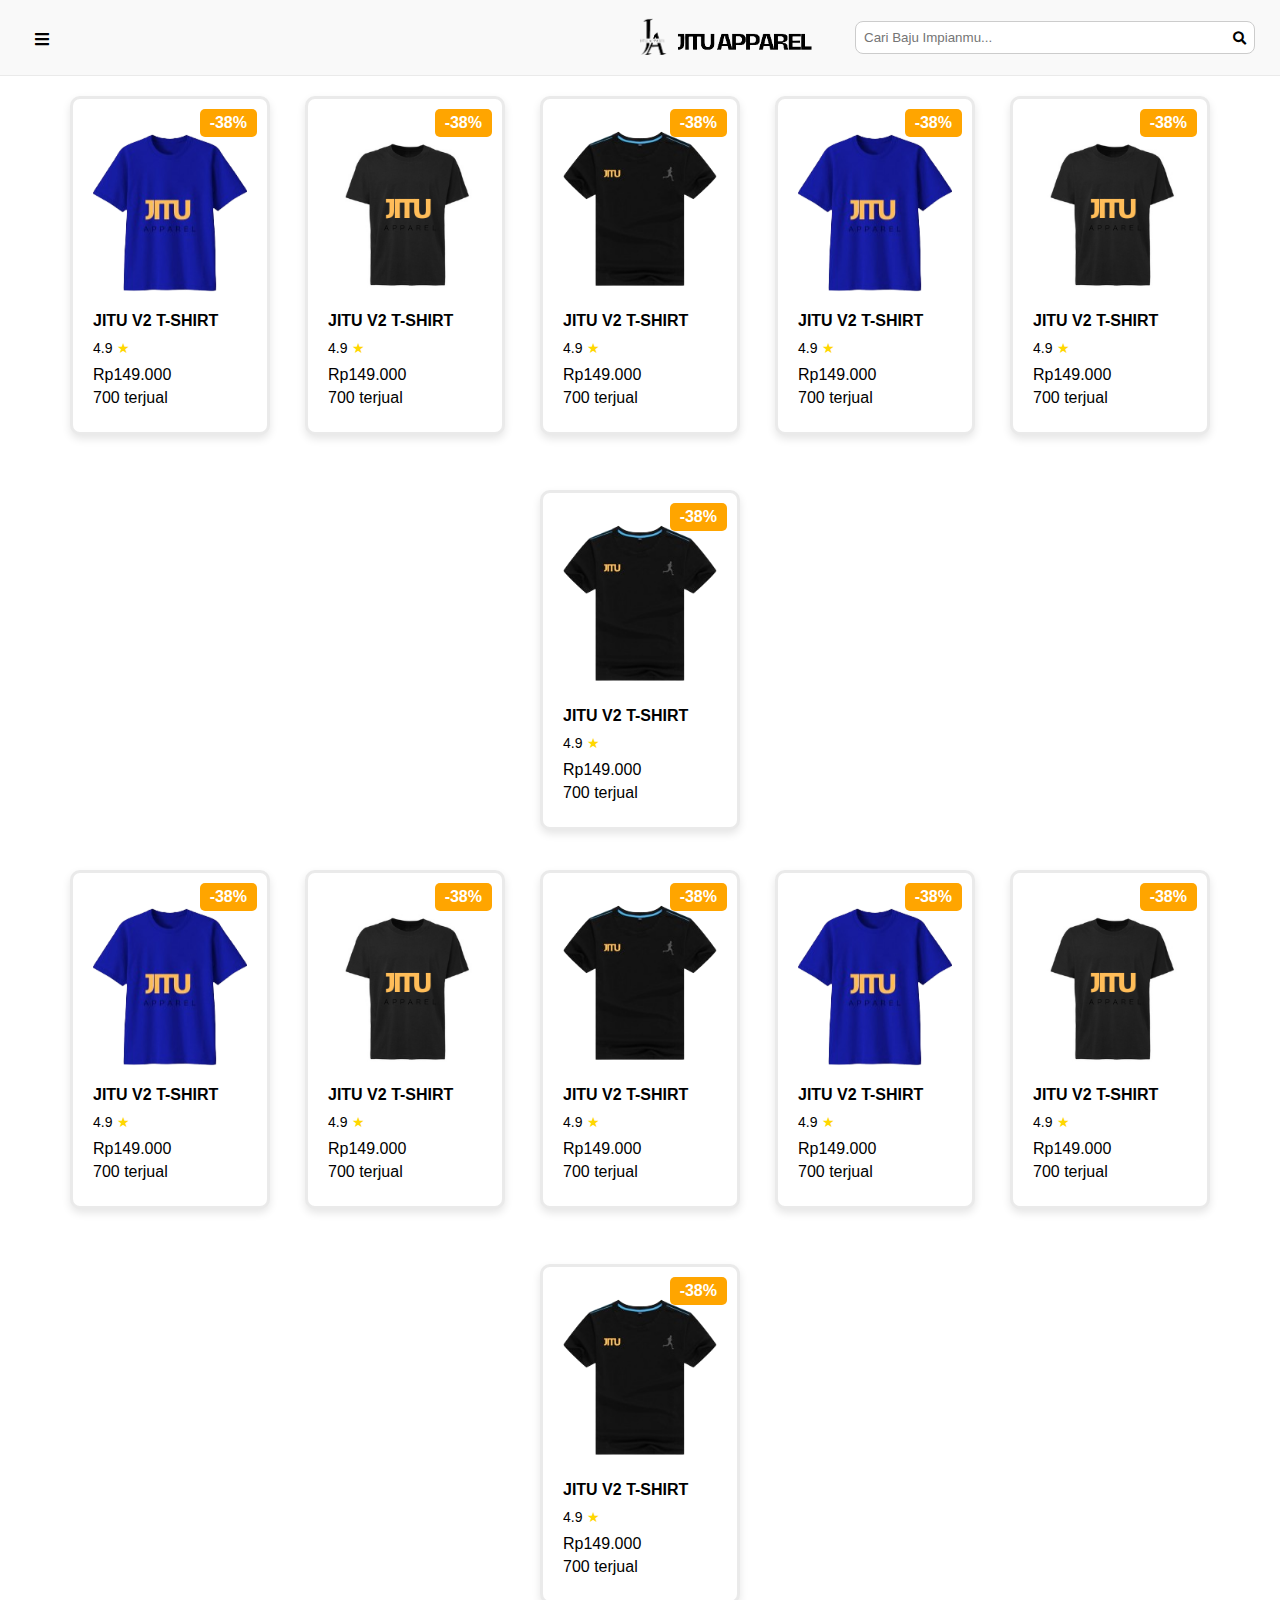
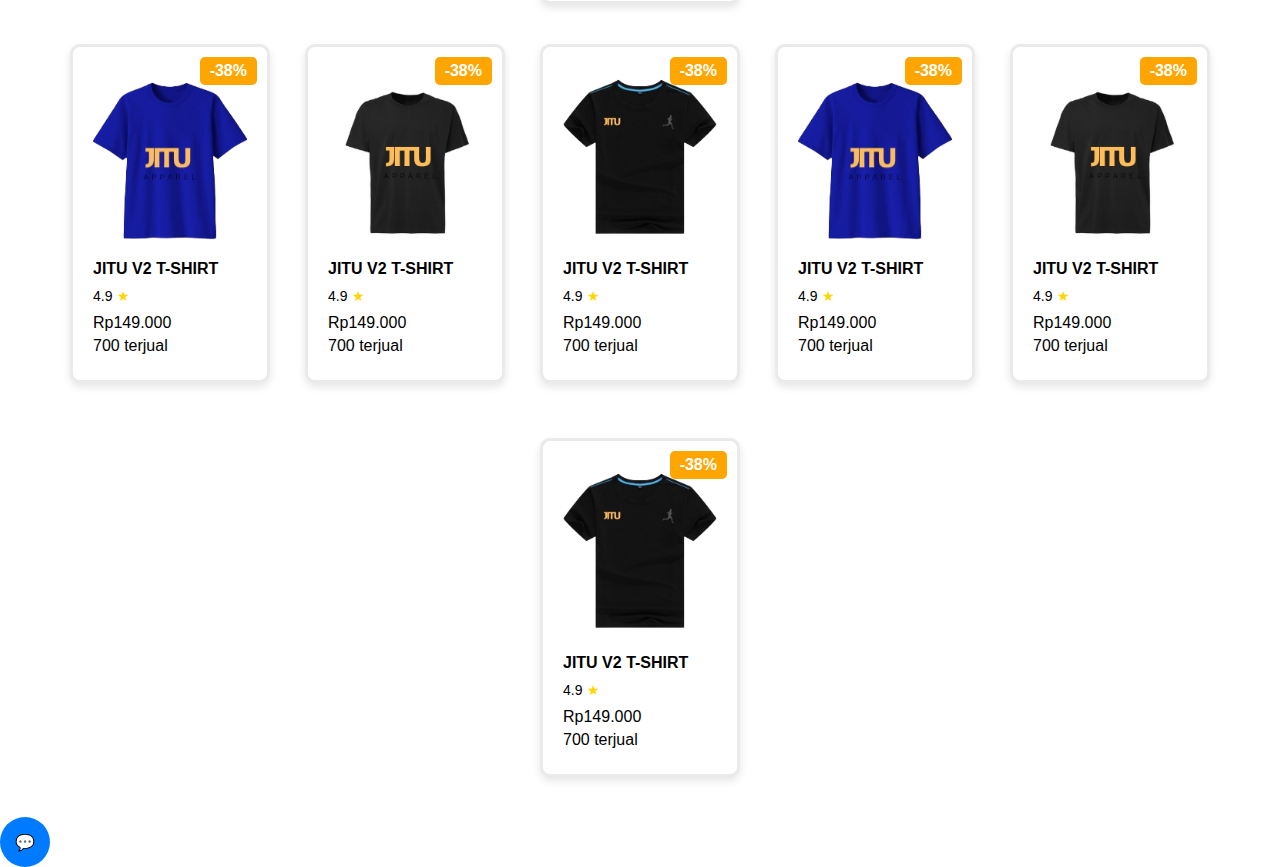
<file: sports.html>
<!DOCTYPE html>
<html lang="en">
<head>
    <meta charset="UTF-8">
    <meta name="viewport" content="width=device-width, initial-scale=1.0">
    <title>SPORTS</title>
    <link rel="icon" type="image/x-icon" href="logo.ico">
    <link rel="stylesheet" href="https://cdnjs.cloudflare.com/ajax/libs/font-awesome/5.15.4/css/all.min.css">
    <link rel="stylesheet" href="katalog.css">
</head>
<body>
    <header>
        <div class="top-nav">
            <div id="myNav" class="overlay">
                <a href="javascript:void(0)" class="closebtn" onclick="closeNav()">&times;</a>
                <div class="overlay-content">
                    <a href="index.html">HOME</a>
                    <a href="pria.html">PRIA</a>
                    <a href="wanita.html">WANITA</a>
                    <a href="sports.html">SPORTS</a>
                    <a href="anak.html">ANAK</a>
                    <a href="bag_checkout.html"><i class="fas fa-shopping-cart"></i></a>
                </div>
            </div>
            <span onclick="openNav()" class="icon-humberger"><i class="fas fa-bars"></i></span>
            <div class="company-logo">
                <div class="logo">
                    <img src="logo.png" alt="Jitu Apparel">
                </div>
                <div class="logo2">
                    <img src="logo2.png" alt="Jitu Apparel">
                </div>
            </div>
            <div class="actions">
                <div class="search-bar">
                    <input type="text" placeholder="Cari Baju Impianmu...">
                    <button type="submit" class="search-button"><i class="fas fa-search"></i></button>
                </div>
            </div>
        </div>
    </header>
  

    <div class="catalog">
        <a href="descproduk2.html" class="product-link">
        <div class="product">
            <img src="baju2.png" alt="Jitu Apparel">
            <div class="discount">-38%</div>
            <h2>JITU V2 T-SHIRT</h2>
            <div class="rating">
                <span>4.9</span>
                <span>★</span>
            </div>
            <p>Rp149.000</p>
            <p>700 terjual</p>
        </div>
        </a>
        <a href="descproduk.html" class="product-link">
            <div class="product">
                <img src="baju.png" alt="Jitu Apparel">
                <div class="discount">-38%</div>
                <h2>JITU V2 T-SHIRT</h2>
                <div class="rating">
                    <span>4.9</span>
                    <span>★</span>
                </div>
                <p>Rp149.000</p>
                <p>700 terjual</p>
            </div>
        </a>
        <a href="descproduk3.html" class="product-link">
            <div class="product">
                <img src="baju3.png" alt="Jitu Apparel">
                <div class="discount">-38%</div>
                <h2>JITU V2 T-SHIRT</h2>
                <div class="rating">
                    <span>4.9</span>
                    <span>★</span>
                </div>
                <p>Rp149.000</p>
                <p>700 terjual</p>
            </div>
        </a>
        <a href="descproduk2.html" class="product-link">
            <div class="product">
                <img src="baju2.png" alt="Jitu Apparel">
                <div class="discount">-38%</div>
                <h2>JITU V2 T-SHIRT</h2>
                <div class="rating">
                    <span>4.9</span>
                    <span>★</span>
                </div>
                <p>Rp149.000</p>
                <p>700 terjual</p>
            </div>
        </a>
        <a href="descproduk.html" class="product-link">
            <div class="product">
                <img src="baju.png" alt="Jitu Apparel">
                <div class="discount">-38%</div>
                <h2>JITU V2 T-SHIRT</h2>
                <div class="rating">
                    <span>4.9</span>
                    <span>★</span>
                </div>
                <p>Rp149.000</p>
                <p>700 terjual</p>
            </div>
        </a>
        <a href="descproduk3.html" class="product-link">
            <div class="product">
                <img src="baju3.png" alt="Jitu Apparel">
                <div class="discount">-38%</div>
                <h2>JITU V2 T-SHIRT</h2>
                <div class="rating">
                    <span>4.9</span>
                    <span>★</span>
                </div>
                <p>Rp149.000</p>
                <p>700 terjual</p>
            </div>
        </a>
    </div>

    <div class="catalog">
        <a href="descproduk2.html" class="product-link">
        <div class="product">
            <img src="baju2.png" alt="Jitu Apparel">
            <div class="discount">-38%</div>
            <h2>JITU V2 T-SHIRT</h2>
            <div class="rating">
                <span>4.9</span>
                <span>★</span>
            </div>
            <p>Rp149.000</p>
            <p>700 terjual</p>
        </div>
        </a>
        <a href="descproduk.html" class="product-link">
            <div class="product">
                <img src="baju.png" alt="Jitu Apparel">
                <div class="discount">-38%</div>
                <h2>JITU V2 T-SHIRT</h2>
                <div class="rating">
                    <span>4.9</span>
                    <span>★</span>
                </div>
                <p>Rp149.000</p>
                <p>700 terjual</p>
            </div>
        </a>
        <a href="descproduk3.html" class="product-link">
            <div class="product">
                <img src="baju3.png" alt="Jitu Apparel">
                <div class="discount">-38%</div>
                <h2>JITU V2 T-SHIRT</h2>
                <div class="rating">
                    <span>4.9</span>
                    <span>★</span>
                </div>
                <p>Rp149.000</p>
                <p>700 terjual</p>
            </div>
        </a>
        <a href="descproduk2.html" class="product-link">
            <div class="product">
                <img src="baju2.png" alt="Jitu Apparel">
                <div class="discount">-38%</div>
                <h2>JITU V2 T-SHIRT</h2>
                <div class="rating">
                    <span>4.9</span>
                    <span>★</span>
                </div>
                <p>Rp149.000</p>
                <p>700 terjual</p>
            </div>
        </a>
        <a href="descproduk.html" class="product-link">
            <div class="product">
                <img src="baju.png" alt="Jitu Apparel">
                <div class="discount">-38%</div>
                <h2>JITU V2 T-SHIRT</h2>
                <div class="rating">
                    <span>4.9</span>
                    <span>★</span>
                </div>
                <p>Rp149.000</p>
                <p>700 terjual</p>
            </div>
        </a>
        <a href="descproduk3.html" class="product-link">
            <div class="product">
                <img src="baju3.png" alt="Jitu Apparel">
                <div class="discount">-38%</div>
                <h2>JITU V2 T-SHIRT</h2>
                <div class="rating">
                    <span>4.9</span>
                    <span>★</span>
                </div>
                <p>Rp149.000</p>
                <p>700 terjual</p>
            </div>
        </a>
    </div>

        <div class="catalog">
        <a href="descproduk2.html" class="product-link">
        <div class="product">
            <img src="baju2.png" alt="Jitu Apparel">
            <div class="discount">-38%</div>
            <h2>JITU V2 T-SHIRT</h2>
            <div class="rating">
                <span>4.9</span>
                <span>★</span>
            </div>
            <p>Rp149.000</p>
            <p>700 terjual</p>
        </div>
        </a>
        <a href="descproduk.html" class="product-link">
            <div class="product">
                <img src="baju.png" alt="Jitu Apparel">
                <div class="discount">-38%</div>
                <h2>JITU V2 T-SHIRT</h2>
                <div class="rating">
                    <span>4.9</span>
                    <span>★</span>
                </div>
                <p>Rp149.000</p>
                <p>700 terjual</p>
            </div>
        </a>
        <a href="descproduk3.html" class="product-link">
            <div class="product">
                <img src="baju3.png" alt="Jitu Apparel">
                <div class="discount">-38%</div>
                <h2>JITU V2 T-SHIRT</h2>
                <div class="rating">
                    <span>4.9</span>
                    <span>★</span>
                </div>
                <p>Rp149.000</p>
                <p>700 terjual</p>
            </div>
        </a>
        <a href="descproduk2.html" class="product-link">
            <div class="product">
                <img src="baju2.png" alt="Jitu Apparel">
                <div class="discount">-38%</div>
                <h2>JITU V2 T-SHIRT</h2>
                <div class="rating">
                    <span>4.9</span>
                    <span>★</span>
                </div>
                <p>Rp149.000</p>
                <p>700 terjual</p>
            </div>
        </a>
        <a href="descproduk.html" class="product-link">
            <div class="product">
                <img src="baju.png" alt="Jitu Apparel">
                <div class="discount">-38%</div>
                <h2>JITU V2 T-SHIRT</h2>
                <div class="rating">
                    <span>4.9</span>
                    <span>★</span>
                </div>
                <p>Rp149.000</p>
                <p>700 terjual</p>
            </div>
        </a>
        <a href="descproduk3.html" class="product-link">
            <div class="product">
                <img src="baju3.png" alt="Jitu Apparel">
                <div class="discount">-38%</div>
                <h2>JITU V2 T-SHIRT</h2>
                <div class="rating">
                    <span>4.9</span>
                    <span>★</span>
                </div>
                <p>Rp149.000</p>
                <p>700 terjual</p>
            </div>
        </a>
    </div>

    
    <div id="liveCustomerServiceIcon" class="icon">
        💬
    </div>
    <div id="chatPopup" class="chat-popup">
        <div class="chat-header">
            <span>Pusat Bantuan <br> JITU APPAREL</span>
            <i class="fas fa-circle status-icon"></i>
            <button id="closeChat" class="close-btn">x</button>
        </div>
        <div class="chat-body">
            <p>Selamat Datang di pusat bantuan, Ada yang bisa kami bantu?</p>
        </div>
        <div class="chat-footer">
            <input type="text" placeholder="Ketik keluhan anda" />
            <button>Kirim</button>
        </div>
    </div>
  
  

    <script src="katalog.js"></script>
</body>
</html>
</file>
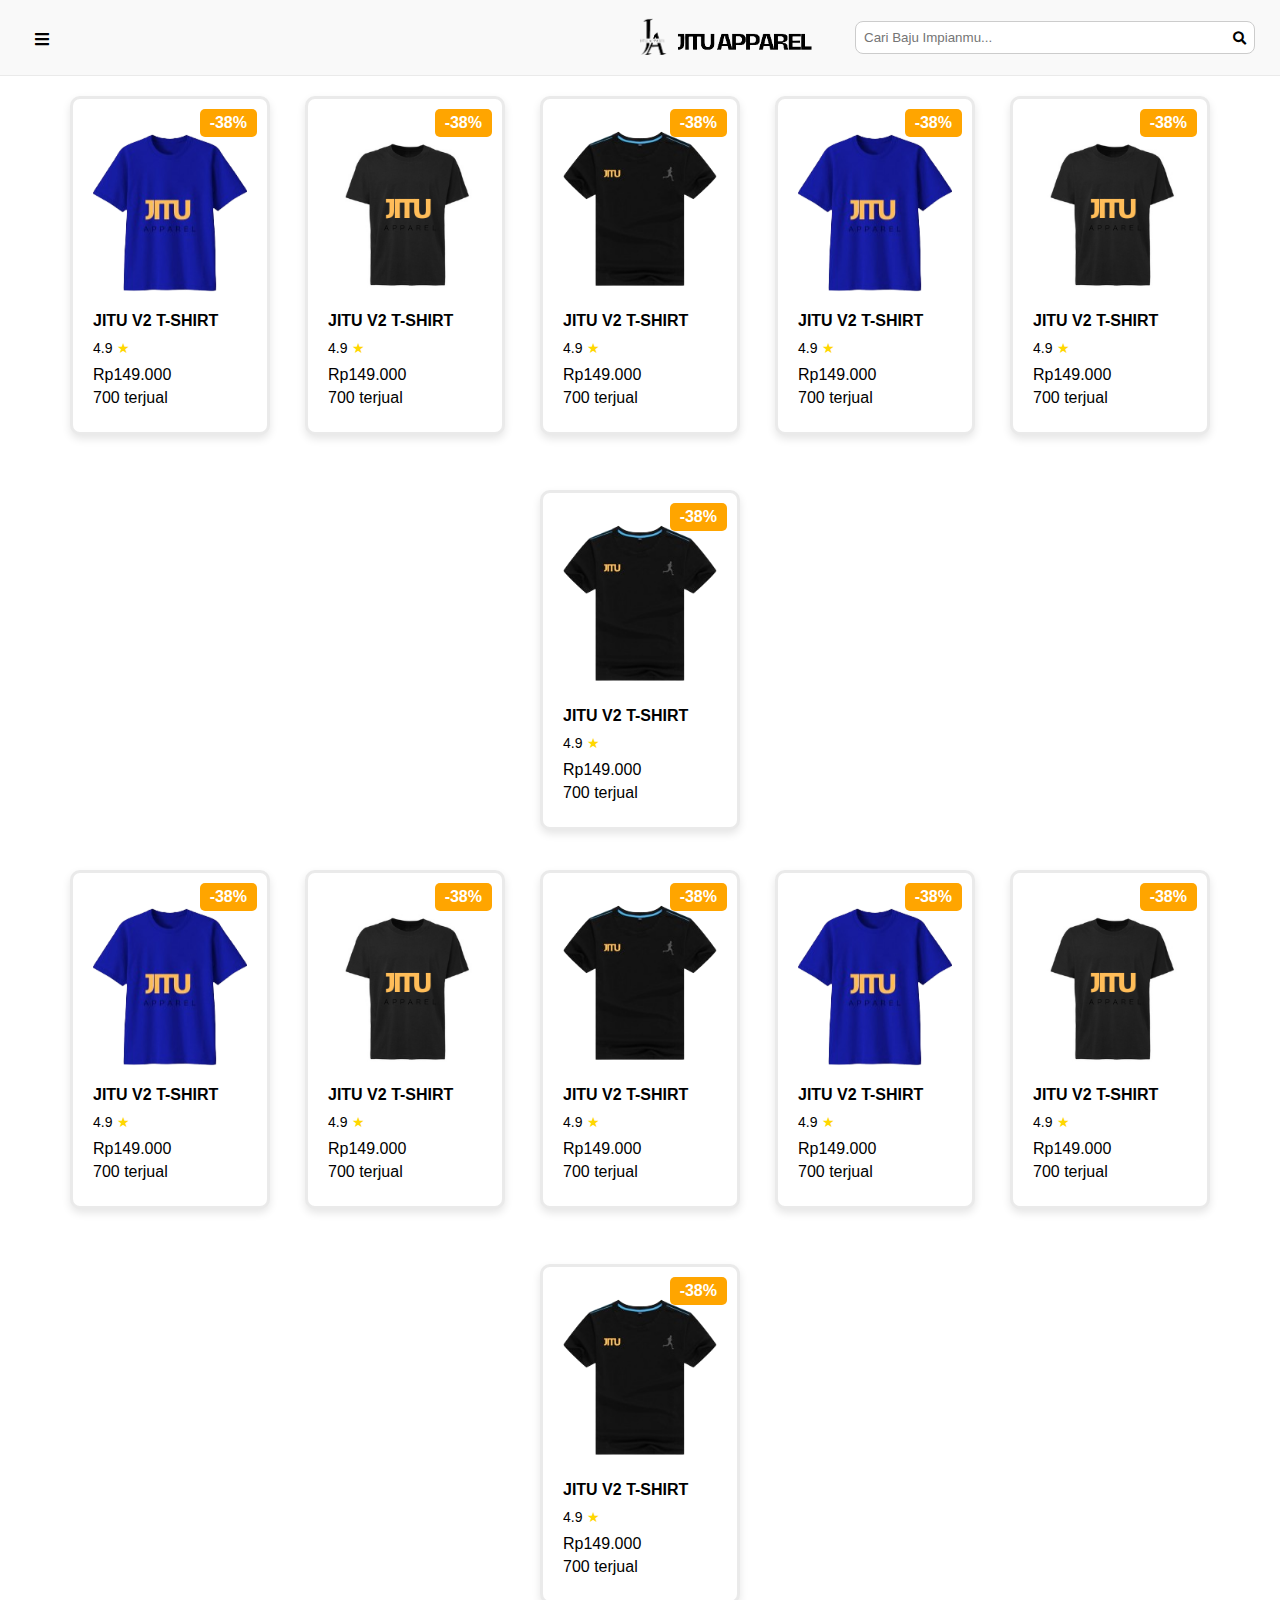
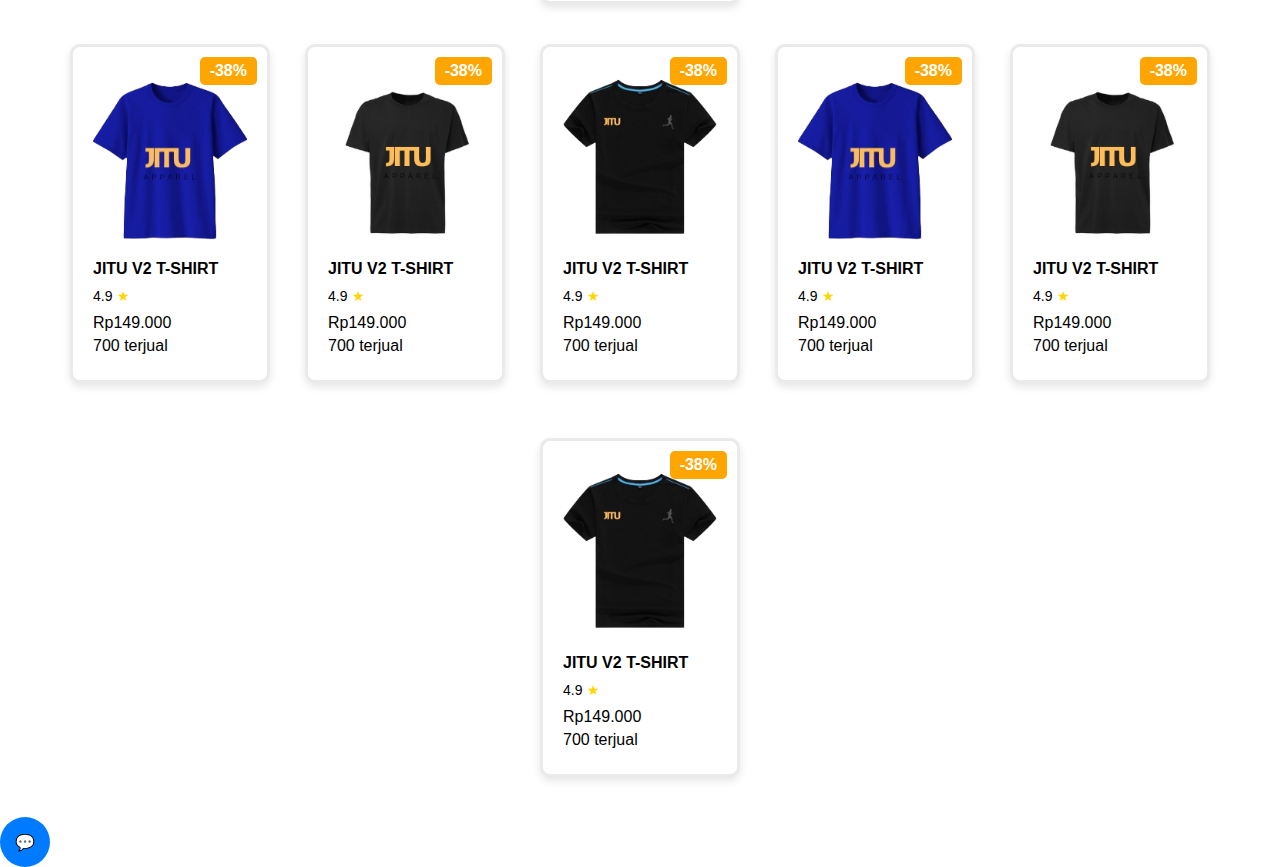
<file: wanita.html>
<!DOCTYPE html>
<html lang="en">
<head>
    <meta charset="UTF-8">
    <meta name="viewport" content="width=device-width, initial-scale=1.0">
    <title>WANITA</title>
    <link rel="icon" type="image/x-icon" href="logo.ico">
    <link rel="stylesheet" href="https://cdnjs.cloudflare.com/ajax/libs/font-awesome/5.15.4/css/all.min.css">
    <link rel="stylesheet" href="katalog.css">
</head>
<body>
    <header>
        <div class="top-nav">
            <div id="myNav" class="overlay">
                <a href="javascript:void(0)" class="closebtn" onclick="closeNav()">&times;</a>
                <div class="overlay-content">
                    <a href="index.html">HOME</a>
                    <a href="pria.html">PRIA</a>
                    <a href="wanita.html">WANITA</a>
                    <a href="sports.html">SPORTS</a>
                    <a href="anak.html">ANAK</a>
                    <a href="bag_checkout.html"><i class="fas fa-shopping-cart"></i></a>
                </div>
            </div>
            <span onclick="openNav()" class="icon-humberger"><i class="fas fa-bars"></i></span>
            <div class="company-logo">
                <div class="logo">
                    <img src="logo.png" alt="Jitu Apparel">
                </div>
                <div class="logo2">
                    <img src="logo2.png" alt="Jitu Apparel">
                </div>
            </div>
            <div class="actions">
                <div class="search-bar">
                    <input type="text" placeholder="Cari Baju Impianmu...">
                    <button type="submit" class="search-button"><i class="fas fa-search"></i></button>
                </div>
            </div>
        </div>
    </header>
  

    <div class="catalog">
        <a href="descproduk2.html" class="product-link">
        <div class="product">
            <img src="baju2.png" alt="Jitu Apparel">
            <div class="discount">-38%</div>
            <h2>JITU V2 T-SHIRT</h2>
            <div class="rating">
                <span>4.9</span>
                <span>★</span>
            </div>
            <p>Rp149.000</p>
            <p>700 terjual</p>
        </div>
        </a>
        <a href="descproduk.html" class="product-link">
            <div class="product">
                <img src="baju.png" alt="Jitu Apparel">
                <div class="discount">-38%</div>
                <h2>JITU V2 T-SHIRT</h2>
                <div class="rating">
                    <span>4.9</span>
                    <span>★</span>
                </div>
                <p>Rp149.000</p>
                <p>700 terjual</p>
            </div>
        </a>
        <a href="descproduk3.html" class="product-link">
            <div class="product">
                <img src="baju3.png" alt="Jitu Apparel">
                <div class="discount">-38%</div>
                <h2>JITU V2 T-SHIRT</h2>
                <div class="rating">
                    <span>4.9</span>
                    <span>★</span>
                </div>
                <p>Rp149.000</p>
                <p>700 terjual</p>
            </div>
        </a>
        <a href="descproduk2.html" class="product-link">
            <div class="product">
                <img src="baju2.png" alt="Jitu Apparel">
                <div class="discount">-38%</div>
                <h2>JITU V2 T-SHIRT</h2>
                <div class="rating">
                    <span>4.9</span>
                    <span>★</span>
                </div>
                <p>Rp149.000</p>
                <p>700 terjual</p>
            </div>
        </a>
        <a href="descproduk.html" class="product-link">
            <div class="product">
                <img src="baju.png" alt="Jitu Apparel">
                <div class="discount">-38%</div>
                <h2>JITU V2 T-SHIRT</h2>
                <div class="rating">
                    <span>4.9</span>
                    <span>★</span>
                </div>
                <p>Rp149.000</p>
                <p>700 terjual</p>
            </div>
        </a>
        <a href="descproduk3.html" class="product-link">
            <div class="product">
                <img src="baju3.png" alt="Jitu Apparel">
                <div class="discount">-38%</div>
                <h2>JITU V2 T-SHIRT</h2>
                <div class="rating">
                    <span>4.9</span>
                    <span>★</span>
                </div>
                <p>Rp149.000</p>
                <p>700 terjual</p>
            </div>
        </a>
    </div>

    <div class="catalog">
        <a href="descproduk2.html" class="product-link">
        <div class="product">
            <img src="baju2.png" alt="Jitu Apparel">
            <div class="discount">-38%</div>
            <h2>JITU V2 T-SHIRT</h2>
            <div class="rating">
                <span>4.9</span>
                <span>★</span>
            </div>
            <p>Rp149.000</p>
            <p>700 terjual</p>
        </div>
        </a>
        <a href="descproduk.html" class="product-link">
            <div class="product">
                <img src="baju.png" alt="Jitu Apparel">
                <div class="discount">-38%</div>
                <h2>JITU V2 T-SHIRT</h2>
                <div class="rating">
                    <span>4.9</span>
                    <span>★</span>
                </div>
                <p>Rp149.000</p>
                <p>700 terjual</p>
            </div>
        </a>
        <a href="descproduk3.html" class="product-link">
            <div class="product">
                <img src="baju3.png" alt="Jitu Apparel">
                <div class="discount">-38%</div>
                <h2>JITU V2 T-SHIRT</h2>
                <div class="rating">
                    <span>4.9</span>
                    <span>★</span>
                </div>
                <p>Rp149.000</p>
                <p>700 terjual</p>
            </div>
        </a>
        <a href="descproduk2.html" class="product-link">
            <div class="product">
                <img src="baju2.png" alt="Jitu Apparel">
                <div class="discount">-38%</div>
                <h2>JITU V2 T-SHIRT</h2>
                <div class="rating">
                    <span>4.9</span>
                    <span>★</span>
                </div>
                <p>Rp149.000</p>
                <p>700 terjual</p>
            </div>
        </a>
        <a href="descproduk.html" class="product-link">
            <div class="product">
                <img src="baju.png" alt="Jitu Apparel">
                <div class="discount">-38%</div>
                <h2>JITU V2 T-SHIRT</h2>
                <div class="rating">
                    <span>4.9</span>
                    <span>★</span>
                </div>
                <p>Rp149.000</p>
                <p>700 terjual</p>
            </div>
        </a>
        <a href="descproduk3.html" class="product-link">
            <div class="product">
                <img src="baju3.png" alt="Jitu Apparel">
                <div class="discount">-38%</div>
                <h2>JITU V2 T-SHIRT</h2>
                <div class="rating">
                    <span>4.9</span>
                    <span>★</span>
                </div>
                <p>Rp149.000</p>
                <p>700 terjual</p>
            </div>
        </a>
    </div>

        <div class="catalog">
        <a href="descproduk2.html" class="product-link">
        <div class="product">
            <img src="baju2.png" alt="Jitu Apparel">
            <div class="discount">-38%</div>
            <h2>JITU V2 T-SHIRT</h2>
            <div class="rating">
                <span>4.9</span>
                <span>★</span>
            </div>
            <p>Rp149.000</p>
            <p>700 terjual</p>
        </div>
        </a>
        <a href="descproduk.html" class="product-link">
            <div class="product">
                <img src="baju.png" alt="Jitu Apparel">
                <div class="discount">-38%</div>
                <h2>JITU V2 T-SHIRT</h2>
                <div class="rating">
                    <span>4.9</span>
                    <span>★</span>
                </div>
                <p>Rp149.000</p>
                <p>700 terjual</p>
            </div>
        </a>
        <a href="descproduk3.html" class="product-link">
            <div class="product">
                <img src="baju3.png" alt="Jitu Apparel">
                <div class="discount">-38%</div>
                <h2>JITU V2 T-SHIRT</h2>
                <div class="rating">
                    <span>4.9</span>
                    <span>★</span>
                </div>
                <p>Rp149.000</p>
                <p>700 terjual</p>
            </div>
        </a>
        <a href="descproduk2.html" class="product-link">
            <div class="product">
                <img src="baju2.png" alt="Jitu Apparel">
                <div class="discount">-38%</div>
                <h2>JITU V2 T-SHIRT</h2>
                <div class="rating">
                    <span>4.9</span>
                    <span>★</span>
                </div>
                <p>Rp149.000</p>
                <p>700 terjual</p>
            </div>
        </a>
        <a href="descproduk.html" class="product-link">
            <div class="product">
                <img src="baju.png" alt="Jitu Apparel">
                <div class="discount">-38%</div>
                <h2>JITU V2 T-SHIRT</h2>
                <div class="rating">
                    <span>4.9</span>
                    <span>★</span>
                </div>
                <p>Rp149.000</p>
                <p>700 terjual</p>
            </div>
        </a>
        <a href="descproduk3.html" class="product-link">
            <div class="product">
                <img src="baju3.png" alt="Jitu Apparel">
                <div class="discount">-38%</div>
                <h2>JITU V2 T-SHIRT</h2>
                <div class="rating">
                    <span>4.9</span>
                    <span>★</span>
                </div>
                <p>Rp149.000</p>
                <p>700 terjual</p>
            </div>
        </a>
    </div>

    
    <div id="liveCustomerServiceIcon" class="icon">
        💬
    </div>
    <div id="chatPopup" class="chat-popup">
        <div class="chat-header">
            <span>Pusat Bantuan <br> JITU APPAREL</span>
            <i class="fas fa-circle status-icon"></i>
            <button id="closeChat" class="close-btn">x</button>
        </div>
        <div class="chat-body">
            <p>Selamat Datang di pusat bantuan, Ada yang bisa kami bantu?</p>
        </div>
        <div class="chat-footer">
            <input type="text" placeholder="Ketik keluhan anda" />
            <button>Kirim</button>
        </div>
    </div>
  
  

    <script src="katalog.js"></script>
</body>
</html>
</file>
<file: katalog.css>
body {
  font-family: Arial, sans-serif;
  margin: 0;
  padding: 0;
}

header {
  background-color: #fff;
  border-bottom: 1px solid #eaeaea;
}

.top-nav {
  display: flex;
  flex-wrap: wrap;
  justify-content: space-between;
  padding: 10px 20px;
  background-color: #f9f9f9;
  align-items: center;
}

.company-logo {
  display: flex;
  align-items: center;
}

.logo img {
  height: 38px;
  width: auto;
}

.logo2 img {
  height: 38px;
  width: auto;
  margin-left: 6px;
  margin-top: 13px;
}

.actions {
  display: flex;
  align-items: center;
  flex: 1 1 auto;
  justify-content: flex-end;
}

.cart-icon {
  display: none;
}

.search-bar {
  display: flex;
  align-items: center;
  position: relative;
}

.search-bar input[type="text"] {
  padding: 8px 30px 8px 8px;
  border: 1px solid #ccc;
  border-radius: 8px;
  margin-right: 5px;
  width: 400px;
}

.search-bar .search-button {
  position: absolute;
  right: 10px;
  top: 50%;
  transform: translateY(-50%);
  padding: 4px;
  background-color: white;
  color: black;
  border: none;
  border-radius: 5px;
  cursor: pointer;
}

* {
  box-sizing: border-box;
}

.catalog {
  display: flex;
  flex-wrap: wrap;
  gap: 35px;
  justify-content: center;
  margin: 20px;
}

.product {
  background-color: white;
  border-radius: 10px;
  border: 3px solid #eaeaea;
  box-shadow: 0 4px 8px rgba(0, 0, 0, 0.1);
  padding: 20px;
  width: 200px;
  position: relative;
  margin-bottom: 20px;
}

.product img {
  width: 100%;
  border-radius: 10px;
}

.discount {
  background-color: orange;
  color: white;
  font-weight: bold;
  padding: 5px 10px;
  border-radius: 5px;
  position: absolute;
  top: 10px;
  right: 10px;
}

h2 {
  font-size: 16px;
  margin: 10px 0;
}

.rating {
  display: flex;
  align-items: center;
  margin-bottom: 10px;
}

.rating span:first-child {
  font-size: 14px;
  margin-right: 5px;
}

.rating span:last-child {
  color: gold;
  font-size: 14px;
}

.flash-sale {
  background-color: red;
  color: white;
  font-weight: bold;
  padding: 5px;
  border-radius: 5px;
  margin-bottom: 10px;
}

p {
  margin: 5px 0;
}

.product-link {
  text-decoration: none;
  color: inherit;
  display: block; 
}


.overlay {
  height: 100%;
  width: 0;
  position: fixed; 
  z-index: 1; 
  left: 0;
  top: 0;
  background-color: rgb(0,0,0); 
  background-color: rgba(0,0,0, 0.9); 
  overflow-x: hidden; 
  transition: 0.5s; 
}


.overlay-content {
  position: relative;
  top: 25%; 
  width: 100%; 
  text-align: center; 
  margin-top: 30px; 
}


.overlay a {
  padding: 8px;
  text-decoration: none;
  font-size: 36px;
  color: #818181;
  display: block; 
  transition: 0.3s; 
}

.icon-humberger{
  margin-right: 590px;
  margin-left: 15px;
  margin-top: 5px;
  transition: transform 0.3s ease; 
}


.overlay a:hover, .overlay a:focus {
  color: #f1f1f1;
}


.overlay .closebtn {
  position: absolute;
  top: 20px;
  right: 45px;
  font-size: 60px;
}



.icon {
  width: 50px;
  height: 50px;
  background-color: #007bff;
  color: white;
  display: flex;
  justify-content: center;
  align-items: center;
  border-radius: 50%;
  cursor: grab;
  position: absolute;
  user-select: none;
}

.icon:active {
  cursor: grabbing;
}

.chat-popup {
  display: none;
  position: fixed;
  bottom: 80px;
  right: 30px;
  width: 300px;
  border: 1px solid #007bff;
  border-radius: 10px;
  background-color: white;
  box-shadow: 0px 0px 10px rgba(0, 0, 0, 0.1);
}

.chat-header {
  display: flex;
  justify-content: space-between;
  align-items: center;
  padding: 10px;
  background-color: #007bff;
  color: white;
  border-top-left-radius: 10px;
  border-top-right-radius: 10px;
}

.chat-header .status-icon {
  color: green;
  font-size: 16px;
  display: flex;
  align-items: center;
  justify-content: center;
  margin-left: 10px;
}

.close-btn {
  background: none;
  border: none;
  color: white;
  font-size: 16px;
  cursor: pointer;
}

.chat-body {
  padding: 10px;
  height: 200px;
  overflow-y: auto;
}

.chat-body p{
  background-color: #f8f7f7;
  font-size: 15px;
}

.chat-footer {
  display: flex;
  padding: 10px;
  border-top: 1px solid #007bff;
}

.chat-footer input[type="text"] {
  flex: 1;
  padding: 10px;
  border: 1px solid #ddd;
  border-radius: 5px;
}

.chat-footer button {
  padding: 10px;
  background-color: #007bff;
  color: white;
  border: none;
  border-radius: 5px;
  margin-left: 10px;
  cursor: pointer;
}



@media screen and (max-width: 868px) {
  .icon-humberger{
    margin-right: 250px;
  }

  .logo2{
    margin-top: 2px;
    margin-left: 3px;
  }
  
  .logo{
    margin-top: 2px;
    margin-left: 35px;
  }

  .search-bar {
      margin-top: 10px;
      order: 2; 
  }

  .search-bar input[type="text"] {
    padding: 8px 30px 8px 8px;
    border: 1px solid #ccc;
    border-radius: 8px;
    margin-right: 5px;
    width: 200px;
  }
}



@media screen and (max-width: 560px) {
  .icon-humberger{
    margin-left: 2px;
    margin-right: 50px;
  }
  .catalog {
      display: grid;
      grid-template-columns: repeat(3, 1fr);
      gap: 10px; 
  }

  .product {
      width: 100%; 
      margin-bottom: 10px;
  }

  .search-bar input[type="text"] {
      width: 100px; 
      font-size: 6px;
      width: 130px;
  }
  .search-bar .search-button {
    position: absolute;
    right: 10px;
    top: 50%;
    transform: translateY(-50%);
    padding: 2px;
    background-color: white;
    color: black;
    border: none;
    border-radius: 5px;
    cursor: pointer;
  }
  
  .search-bar{
    margin-top: 15px;
  }

  .logo2{
    margin-top: 2px;
    margin-left: 3px;
  }
  
  .logo{
    margin-top: 2px;
    margin-left: 92px;
  }
  .cart-icon{
    display: none;
  }
}

@media screen and (max-width: 480px){
  .logo2{
    margin-top: 8px;
    margin-left: 3px;
  }
  
  .logo{
    margin-top: 4px;
    margin-left: -30px;
  }
}

@media screen and (max-width: 395px){
  .logo2 img{
    display: none;
  }
}
</file>
<file: bag_checkout.css>
body {
    font-family: Arial, sans-serif;
}

header {
    background-color: #fff;
    border-bottom: 1px solid #eaeaea;
  }
  z
  .top-nav {
    display: flex;
    flex-wrap: wrap;
    justify-content: space-between;
    padding: 10px 20px;
    background-color: #f9f9f9;
    align-items: center;
  }
  
  .company-logo {
    display: flex;
    align-items: center;
    flex: 1 1 auto;
  }

  .logo2 img{
    height: 38px;
    width: auto;
    margin-left: 8px;
    margin-top: 10px;
  }
  
  .logo img {
    height: 38px;
    width: auto;
  }
  

.cart-container {
    width: 80%;
    margin: 20px auto;
    border: 1px solid #ddd;
    padding: 20px;
}

table {
    width: 100%;
    border-collapse: collapse;
}

thead {
    background-color: #f5f5f5;
}

th, td {
    padding: 10px;
    border: 1px solid #ddd;
    text-align: left;
}

.product-info {
    display: flex;
    align-items: center;
}

.product-info img {
    width: 50px;
    height: 50px;
    margin-right: 10px;
}

.product-details {
    display: flex;
    flex-direction: column;
}

.product-name {
    font-size: 14px;
    color: #555;
}

.free-return {
    font-size: 12px;
    color: #4caf50;
}

.old-price {
    text-decoration: line-through;
    color: #999;
    margin-right: 5px;
}

input[type="number"] {
    width: 50px;
    text-align: center;
}

.remove-btn {
    background-color: #534529;
    color: #fff;
    border: none;
    padding: 5px 10px;
    cursor: pointer;
}

.remove-btn:hover {
    background-color: #534529;
}

.checkout-section {
    display: flex;
    justify-content: space-between;
    align-items: center;
    margin-top: 20px;
}

.checkout-btn {
    background-color: #534529;
    color: #fff;
    border: none;
    padding: 10px 20px;
    cursor: pointer;
}

.checkout-btn:hover {
    background-color: #534529;
}

.total-price {
    font-size: 16px;
    font-weight: bold;
}

.fixed-bottom-bar {
    position: fixed;
    bottom: 0;
    width: 100%;
    background-color: #fff;
    border-top: 1px solid #ddd;
    box-shadow: 0 -2px 5px rgba(0, 0, 0, 0.1);
    display: flex;
    justify-content: space-around;
    align-items: center;
    padding: 10px 0;
    z-index: 1000;
}

.fixed-bottom-bar a {
    text-decoration: none;
    color: #000;
    text-align: center;
    flex-grow: 1;
}

.fixed-bottom-bar a.home,
.fixed-bottom-bar a.back {
    display: flex;
    flex-direction: column;
    align-items: center;
    flex-grow: 0;
}


span{
    margin-top: 5px;
}


@media (max-width: 768px) {
    .company-logo {
        flex-wrap: wrap;
    }
    
    .cart-container {
        width: 90%;
        padding: 15px;
    }

    th, td {
        padding: 8px;
    }

    .product-info {
        flex-direction: column;
        align-items: flex-start;
    }

    .product-info img {
        margin-bottom: 10px;
    }

    .checkout-section {
        flex-direction: column;
        align-items: stretch;
    }

    .checkout-btn {
        margin-top: 10px;
        width: 100%;
    }
}

@media (max-width: 480px) {
    .cart-container {
        width: 100%;
        padding: 10px;
    }

    table, thead, tbody, th, td, tr {
        display: block;
    }

    thead {
        display: none;
    }

    tr {
        margin-bottom: 10px;
    }

    td {
        display: flex;
        justify-content: space-between;
        padding: 6px;
        font-size: 12px;
        text-align: right;
    }

    td::before {
        content: attr(data-label);
        flex: 1;
        text-align: left;
        font-weight: bold;
    }

    .product-info {
        flex-direction: row;
        align-items: center;
    }

    .product-info img {
        width: 40px;
        height: 40px;
    }

    .product-name {
        font-size: 12px;
    }

    .free-return {
        font-size: 10px;
    }

    .old-price {
        font-size: 12px;
    }

    input[type="number"] {
        width: 40px;
    }

    .checkout-section {
        flex-direction: column;
        align-items: stretch;
    }

    .checkout-btn {
        margin-top: 10px;
        width: 100%;
        padding: 8px;
    }

    .total-price {
        font-size: 14px;
    }
}
</file>
<file: descproduk.css>
body {
    font-family: Arial, sans-serif;
}

.product-page-container {
    display: flex;
    width: 80%;
    margin: 20px auto;
    border: 1px solid #ddd;
    padding: 20px;
    box-shadow: -30px 12px 20px rgba(0, 0, 0, 0.2), 30px 12px 20px rgba(0, 0, 0, 0.2);
    background-color: #fefdfd;
}

.product-image-section {
    width: 40%;
    padding: 20px;
}

.product-image-section img {
    width: 100%;
    border: 0px solid #ddd;
    margin-bottom: 10px;
}

.product-thumbnails {
    display: flex;
    gap: 10px;
    margin-bottom: 10px;
}

.product-thumbnails img {
    width: 60px;
    height: 60px;
    border: 1px solid #ddd;
    cursor: pointer;
}

.favorite {
    font-size: 14px;
    color: red;
}

.product-details-section {
    width: 60%;
    padding: 20px;
}

.product-details-section h1 {
    font-size: 24px;
    margin-bottom: 10px;
}

.product-details-section p {
    font-size: 18px;
    margin-bottom: 10px;
}

.rating {
    display: flex;
    align-items: center;
    gap: 10px;
    margin-bottom: 10px;
}

.rating span {
    font-size: 14px;
}

.rating a {
    font-size: 14px;
    color: black;
    text-decoration: none;
}

.price {
    display: flex;
    align-items: center;
    gap: 10px;
    margin-bottom: 10px;
}

.old-price {
    text-decoration: line-through;
    color: #999;
}

.new-price {
    font-size: 24px;
    color: black;
}

.discount {
    color: black;
    font-size: 14px;
}

.additional-info {
    display: flex;
    flex-direction: column;
    gap: 5px;
    margin-bottom: 10px;
}

.quantity {
    display: flex;
    align-items: center;
    gap: 10px;
    margin-bottom: 10px;
}

.quantity input {
    width: 50px;
    text-align: center;
}


.fixed-bottom-bar {
    position: fixed;
    bottom: 0;
    width: 100%;
    background-color: #fff;
    border-top: 1px solid #ddd;
    box-shadow: 0 -2px 5px rgba(0, 0, 0, 0.1);
    display: flex;
    justify-content: space-around;
    align-items: center;
    padding: 10px 0;
    z-index: 1000;
}

.fixed-bottom-bar a {
    text-decoration: none;
    color: #000;
    text-align: center;
    flex-grow: 1;
    
}

.fixed-bottom-bar a.home,
.fixed-bottom-bar a.cart {
    display: flex;
    flex-direction: column;
    align-items: center;
    flex-grow: 0;
}

.fixed-bottom-bar a.back {
    display: flex;
    flex-direction: column;
    align-items: center;
    flex-grow: 0;
}

span {
    margin-top: 5px;
}

.share-icon {
    background-color: white;
    color: black;
    padding: 10px 20px;
    border-radius: 5px;
    cursor: pointer;
    font-size: 18px;
    display: flex;
    flex-direction: column;
    align-items: center;
    justify-content: center;
    flex-grow: 0;
}




@media screen and (max-width: 868px) {
    .product-page-container {
        flex-direction: column;
        width: 90%;
        padding: 10px;
    }
    
    .product-image-section, .product-details-section {
        width: 100%;
        padding: 10px;
    }

    .product-image-section img{
        width: 100%;
        margin-right: 8px;
    }
    .product-thumbnails img {
        height: 200px;
    }

    .product-details-section h1 {
        font-size: 22px;
    }

    .product-details-section p, .rating span, .price .new-price, .discount {
        font-size: 16px;
    }

    .product-thumbnails {
        justify-content: space-around;
        width: 750px;
    }
}


@media screen and (max-width: 560px) {
    .product-thumbnails{
        width: 165px;
    }
    .product-thumbnails img {
        height: 200px;
        border: 1px solid #ddd;
        cursor: pointer;
    }
    
    .action-buttons {
        display: flex;
        margin-bottom: 10px;
        margin-right: 10px;
        margin-top: 20px;
        justify-content: center;
        flex-direction: column;
        gap: 10px;
    }
    .product-page-container {
        flex-direction: column;
        width: 100%;
        padding: 5px;
    }
    
    .product-image-section, .product-details-section {
        width: 100%;
        padding: 5px;
    }

    .product-image-section img, .product-thumbnails img {
        width: 100%;
        margin-right: 8px;
    }

    .product-details-section h1 {
        font-size: 20px;
    }

    .product-details-section p, .rating span, .price .new-price, .discount {
        font-size: 14px;
    }

    .product-thumbnails {
        justify-content: space-between;
    }

    .add-to-cart-btn, .buy-now-btn {
        width: 100%;
        padding: 10px 0;
    }
}


@media screen and (max-width: 480px) {
    .product-thumbnails{
        width: 115px;
    }
    .product-thumbnails img {
        height: 160px;
        border: 1px solid #ddd;
        cursor: pointer;
    }
    .product-page-container {
        margin-top: -6px;
        margin-left: -6px;
    }
    .share-icon span{
        font-size: 10px;
    }
    .fixed-bottom-bar span{
        font-size: 10px;
    }

    .share-icon{
        margin-left: -20px;
    }
    .fixed-bottom-bar a.buy-now{
        width: 100px;
    }
}

@media screen and (min-width: 300px) and (max-width: 399px) {
    .product-thumbnails{
        width: 78px;
    }
    .product-thumbnails img {
        height: 110px;
        border: 1px solid #ddd;
        cursor: pointer;
    }
    .share-icon span{
        font-size: 7px;
    }
    .fixed-bottom-bar span{
        font-size: 6px;
    }
}
</file>
<file: invoice.css>
.invoice-container {
    max-width: 800px;
    margin: auto;
    padding: 30px;
    border: 1px solid #eee;
    box-shadow: 0 0 10px rgba(0, 0, 0, 0.15);
    font-size: 16px;
    line-height: 24px;
    font-family: 'Helvetica Neue', 'Helvetica', Helvetica, Arial, sans-serif;
    color: #555;
    background-color: #faf9f9;
}

.invoice-container table {
    width: 100%;
    line-height: inherit;
    text-align: left;
    margin-top: 8px;
}

.invoice-container table td {
    padding: 5px;
    vertical-align: top;
}

.invoice-container table tr td:nth-child(2) {
    text-align: right;
}

.invoice-container table tr.header table td {
    padding-bottom: 20px;
}

.invoice-container table tr.header table td.logo {
    font-size: 45px;
    line-height: 45px;
    color: #333;
}

.invoice-container table tr.details table td {
    padding-bottom: 40px;
}

.item-details img {
    width: 45px; 
    height: auto;
    margin-left: 10px;
    vertical-align: middle;
}

.invoice-container table tr.label-row td {
    background: #eee;
    border-bottom: 1px solid #ddd;
    font-weight: bold;
}

.invoice-container table tr.item-details td {
    padding-bottom: 20px;
}

.invoice-container table tr.item-row td {
    border-bottom: 1px solid #eee;
}

.invoice-container table tr.item-row.last td {
    border-bottom: none;
}

.invoice-container table tr.total-row td:nth-child(2) {
    border-top: 2px solid #eee;
    font-weight: bold;
}


.invoice-container.rtl {
    direction: rtl;
    font-family: Tahoma, 'Helvetica Neue', 'Helvetica', Helvetica, Arial, sans-serif;
}

.invoice-container.rtl table {
    text-align: right;
}

.invoice-container.rtl table tr td:nth-child(2) {
    text-align: left;
}

.button a {
    margin-left: 12px;
    text-decoration: none;
    color: #000;
    text-align: center;
}


@media screen and (max-width: 480px) {
    .invoice-container table tr.header table td {
        font-size: 13px;
    }

    .invoice-container table tr.details table td {
        font-size: 13px;
        word-break: break-word;
    }
}
</file>
<file: pembayaran.css>
body {
    font-family: Arial, sans-serif;
    background-color: #f9f9f9;
    margin: 0;
    padding: 0;
}

.container {
    max-width: 800px;
    margin: 50px auto;
    padding: 20px;
    background-color: #fff;
    box-shadow: 0 0 10px rgba(0, 0, 0, 0.1);
}

h1 {
    text-align: center;
    color: #333;
}

.payment-methods {
    display: flex;
    justify-content: space-around;
    flex-wrap: wrap;
}

.payment-method {
    width: 150px;
    text-align: center;
    padding: 20px;
    margin: 10px;
    cursor: pointer;
    border: 1px solid #ddd;
    border-radius: 5px;
    transition: box-shadow 0.3s ease;
}

.payment-method:hover {
    box-shadow: 0 0 10px rgba(0, 0, 0, 0.1);
}

.payment-method img {
    width: auto;
    height: 40px;
}

.payment-method p {
    margin-top: 10px;
    font-weight: bold;
    color: #555;
}

.payment-method-qris {
    width: 150px;
    text-align: center;
    padding: 20px;
    margin: 10px;
    cursor: pointer;
    border: 1px solid #ddd;
    border-radius: 5px;
    transition: box-shadow 0.3s ease;
}

.payment-method-qris:hover {
    box-shadow: 0 0 10px rgba(0, 0, 0, 0.1);
}

.payment-method-qris img {
    width: auto;
    height: 80px;
}
.payment-method-qris p {
    margin-top: 10px;
    font-weight: bold;
    color: #555;
}

.payment-details {
    margin-top: 20px;
    padding: 20px;
    background-color: #f1f1f1;
    border-radius: 5px;
    display: none;
}

.payment-details p {
    margin: 10px 0;
    font-size: 16px;
    color: #333;
}

.button {
    display: flex; 
    justify-content: flex-end; 
    margin-left: auto; 
}

.button a {
    text-decoration: none;
    color: #000;
    padding: 10px 20px; 
    border-radius: 4px; 
    display: flex; 
    align-items: center; 
}
</file>
